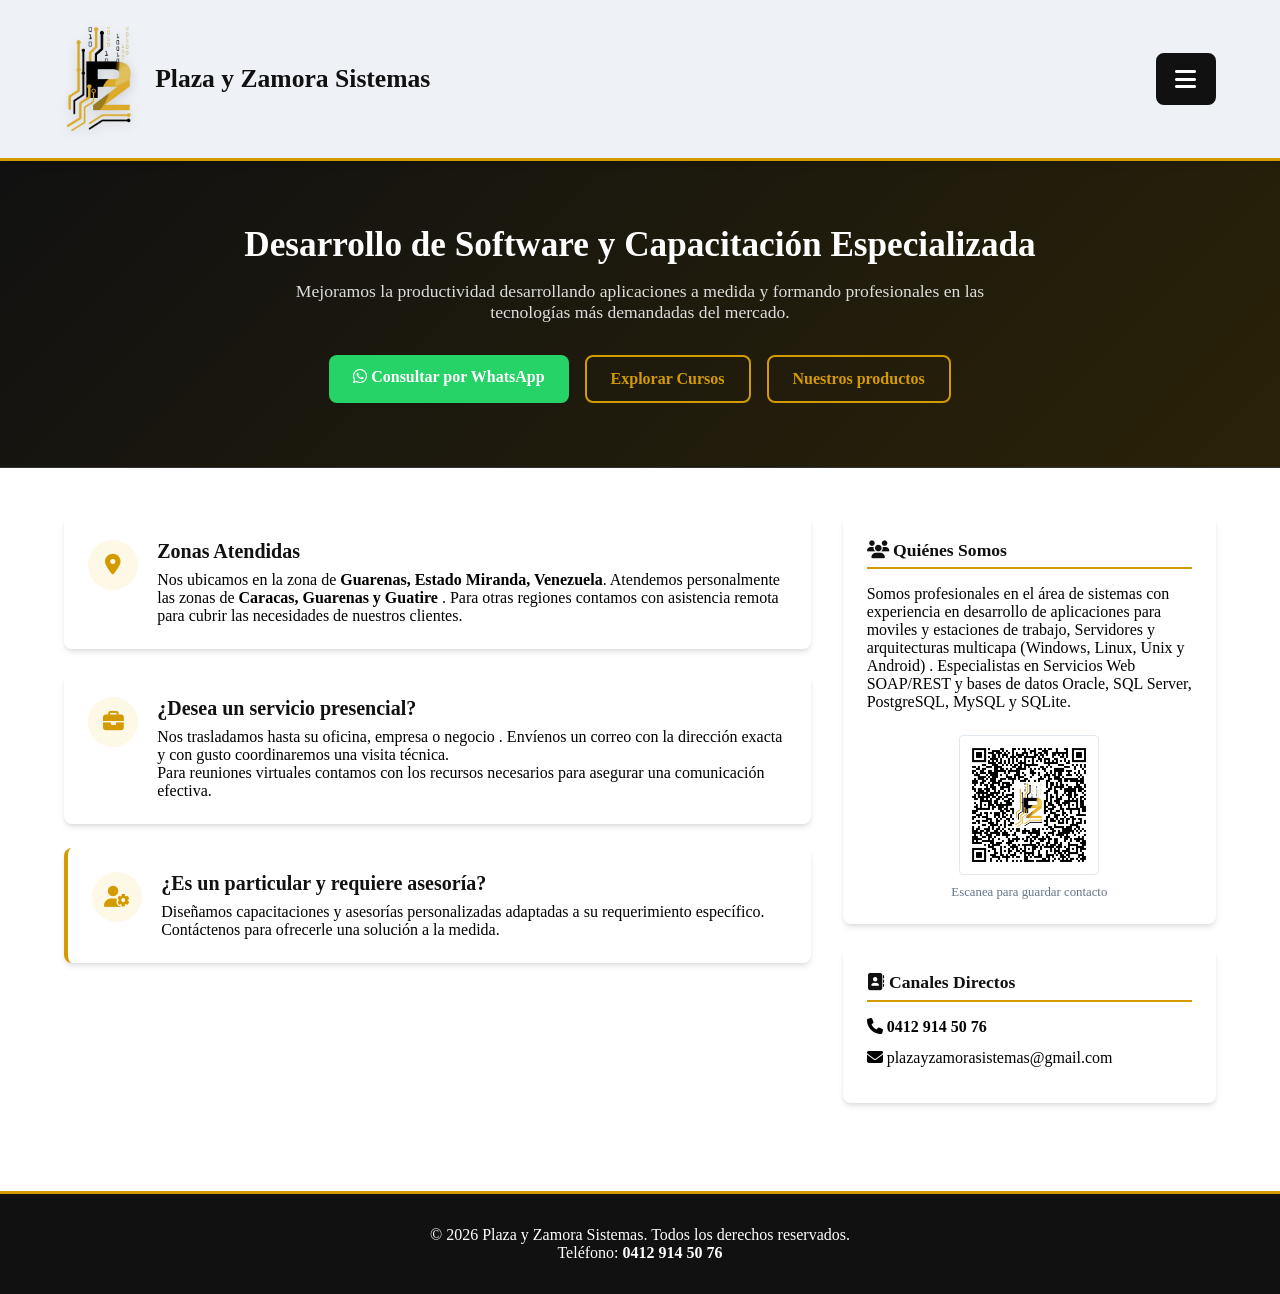
<file: index.html>
<!DOCTYPE html>
<html lang="es">
<head>
    <meta charset="utf-8">
    <meta name="viewport" content="width=device-width, initial-scale=1">
    <title>Plaza y Zamora Sistemas | Soluciones Tecnológicas</title>
    
    <!-- Google Fonts & Font Awesome -->
    <link href="https://fonts.googleapis.com/css2?family=Inter:wght@300;400;600;700&display=swap" rel="stylesheet">
    <link rel="stylesheet" href="https://cdnjs.cloudflare.com/ajax/libs/font-awesome/6.4.0/css/all.min.css">
    
    <link rel="stylesheet" href="css/main.css">
</head>
<body>

    <!-- Encabezado y Navegación -->
    <header class="navbar">
        <div class="container nav-container">
            <a href="index.html" class="brand-logo">
            <img src="img/logo.png" alt="Logo Plaza y Zamora Sistemas" class="logo-img">
            Plaza y Zamora Sistemas
        </a>
            
            <button class="nav-toggle" id="navToggle" aria-label="Abrir Menú">
            <i class="fas fa-bars"></i>
        </button>

            <nav class="nav-menu" id="navMenu">
                <ul>
                    <li><a href="index.html" class="active">Inicio</a></li>
                    
                    <!-- Menú Desplegable: Productos -->
                    <li class="dropdown">
                        <a href="productos.html" class="dropdown-toggle">
                            Productos <i class="fa-solid fa-chevron-down"></i>
                        </a>
                        <ul class="dropdown-menu">
                            <li><a href="productos.html#HotSpotPortal">PortalSpot</a></li>
                            <li><a href="productos.html#HotSpotTimer">HotSpot Timer</a></li>
                            <li><a href="productos.html#librodiario">Libro diario contable</a></li>
                            <li><a href="productos.html#juegos">Juegos y entretenimiento</a></li>
                        </ul>
                    </li>

                    <!-- Menú Desplegable: Cursos -->
                    <li class="dropdown">
                        <a href="cursos.html" class="dropdown-toggle">
                            Cursos <i class="fa-solid fa-chevron-down"></i>
                        </a>
                        <ul class="dropdown-menu">
                            <li><a href="cursos.html#android">Programación Android</a></li>
                            <li><a href="cursos.html#microsoft">Tecnologías Microsoft .NET</a></li>
                            <li><a href="cursos.html#java">Desarrollo JAVA</a></li>
                            <li><a href="cursos.html#php">Programación Web PHP</a></li>
                            <li><a href="cursos.html#javascript">Programación JavaScript</a></li>
                            <li><a href="cursos.html#linux">Administración Linux</a></li>
                        </ul>
                    </li>

                    <li><a href="contacto.html" class="btn-nav">Contacto</a></li>
                </ul>
            </nav>
        </div>
    </header>

    <!-- Sección Principal / Hero -->
    <section class="hero">
        <div class="container hero-content">
            <h1>Desarrollo de Software y Capacitación Especializada</h1>
            <p>Mejoramos la productividad desarrollando aplicaciones a medida y formando profesionales en las tecnologías más demandadas del mercado.</p>
            <div class="hero-buttons">
                <a href="https://wa.me/5491123456789?text=Feliz%20dia,%20quiero%20informacion%20sobre%20sus%20productos " 
                    class="btn btn-primary" 
                    target="_blank" 
                    rel="noopener noreferrer">
                        <i class="fab fa-whatsapp"></i> Consultar por WhatsApp
                </a>
                <a href="cursos.html" class="btn btn-secondary">Explorar Cursos</a>
                <a href="productos.html" class="btn btn-secondary">Nuestros productos</a>
            </div>
        </div>
    </section>

    <!-- Contenido Principal -->
    <main class="container main-layout">
        
        <!-- Contenido Central -->
        <div class="content-area">
            
            <!-- Tarjeta: Zonas Atendidas -->
            <article class="card">
                <div class="card-icon"><i class="fa-solid fa-location-dot"></i></div>
                <div class="card-body">
                    <h2>Zonas Atendidas</h2>
                    <p>Nos ubicamos en la zona de <strong>Guarenas, Estado Miranda, Venezuela</strong>. Atendemos personalmente las zonas de <strong>Caracas, Guarenas y Guatire</strong> . Para otras regiones contamos con asistencia remota para cubrir las necesidades de nuestros clientes.</p>
                </div>
            </article>

            <!-- Tarjeta: Entrevistas -->
            <article class="card">
                <div class="card-icon"><i class="fa-solid fa-briefcase"></i></div>
                <div class="card-body">
                    <h2>¿Desea un servicio presencial?</h2>
                    <p>Nos trasladamos hasta su oficina, empresa o negocio  . Envíenos un correo con la dirección exacta y con gusto coordinaremos una visita técnica.</p>
                    <p>Para reuniones virtuales contamos con los recursos necesarios para asegurar una comunicación efectiva.</p>
                </div>
            </article>

            <!-- Tarjeta: Asesoría Particular -->
            <article class="card card-highlight">
                <div class="card-icon"><i class="fa-solid fa-user-gear"></i></div>
                <div class="card-body">
                    <h2>¿Es un particular y requiere asesoría?</h2>
                    <p>Diseñamos capacitaciones y asesorías personalizadas adaptadas a su requerimiento específico. Contáctenos para ofrecerle una solución a la medida.</p>
                </div>
            </article>

        </div>

        <!-- Barra Lateral (Sidebar) -->
        <aside class="sidebar">
            <div class="sidebar-card">
                <h3><i class="fa-solid fa-users"></i> Quiénes Somos</h3>
                <p>Somos profesionales en el área de sistemas con experiencia en desarrollo de aplicaciones para moviles y estaciones de trabajo, Servidores y arquitecturas multicapa (Windows, Linux, Unix y Android)  . Especialistas en Servicios Web SOAP/REST y bases de datos Oracle, SQL Server, PostgreSQL, MySQL y SQLite.</p>
                
                <div class="qr-container">
                    <img src="img/qr_code.png" alt="Código QR de contacto" class="qr-code"/>
                    <span>Escanea para guardar contacto</span>
                </div>
            </div>

            <div class="sidebar-card contact-box">
                <h3><i class="fa-solid fa-address-book"></i> Canales Directos</h3>
                <ul class="contact-list">
                    <li><i class="fa-solid fa-phone"></i> <strong>0412 914 50 76</strong>  </li>
                    <li><i class="fa-solid fa-envelope"></i> plazayzamorasistemas@gmail.com  </li>
                </ul>
            </div>
        </aside>

    </main>

    <!-- Pie de Página -->
    <footer class="footer">
        <div class="container footer-content">
            <p>&copy; 2026 Plaza y Zamora Sistemas. Todos los derechos reservados.</p>
            <p>Teléfono: <strong>0412 914 50 76</strong>  </p>
        </div>
    </footer>

    <script src="js/main.js"></script>
</body>
</html>
</file>
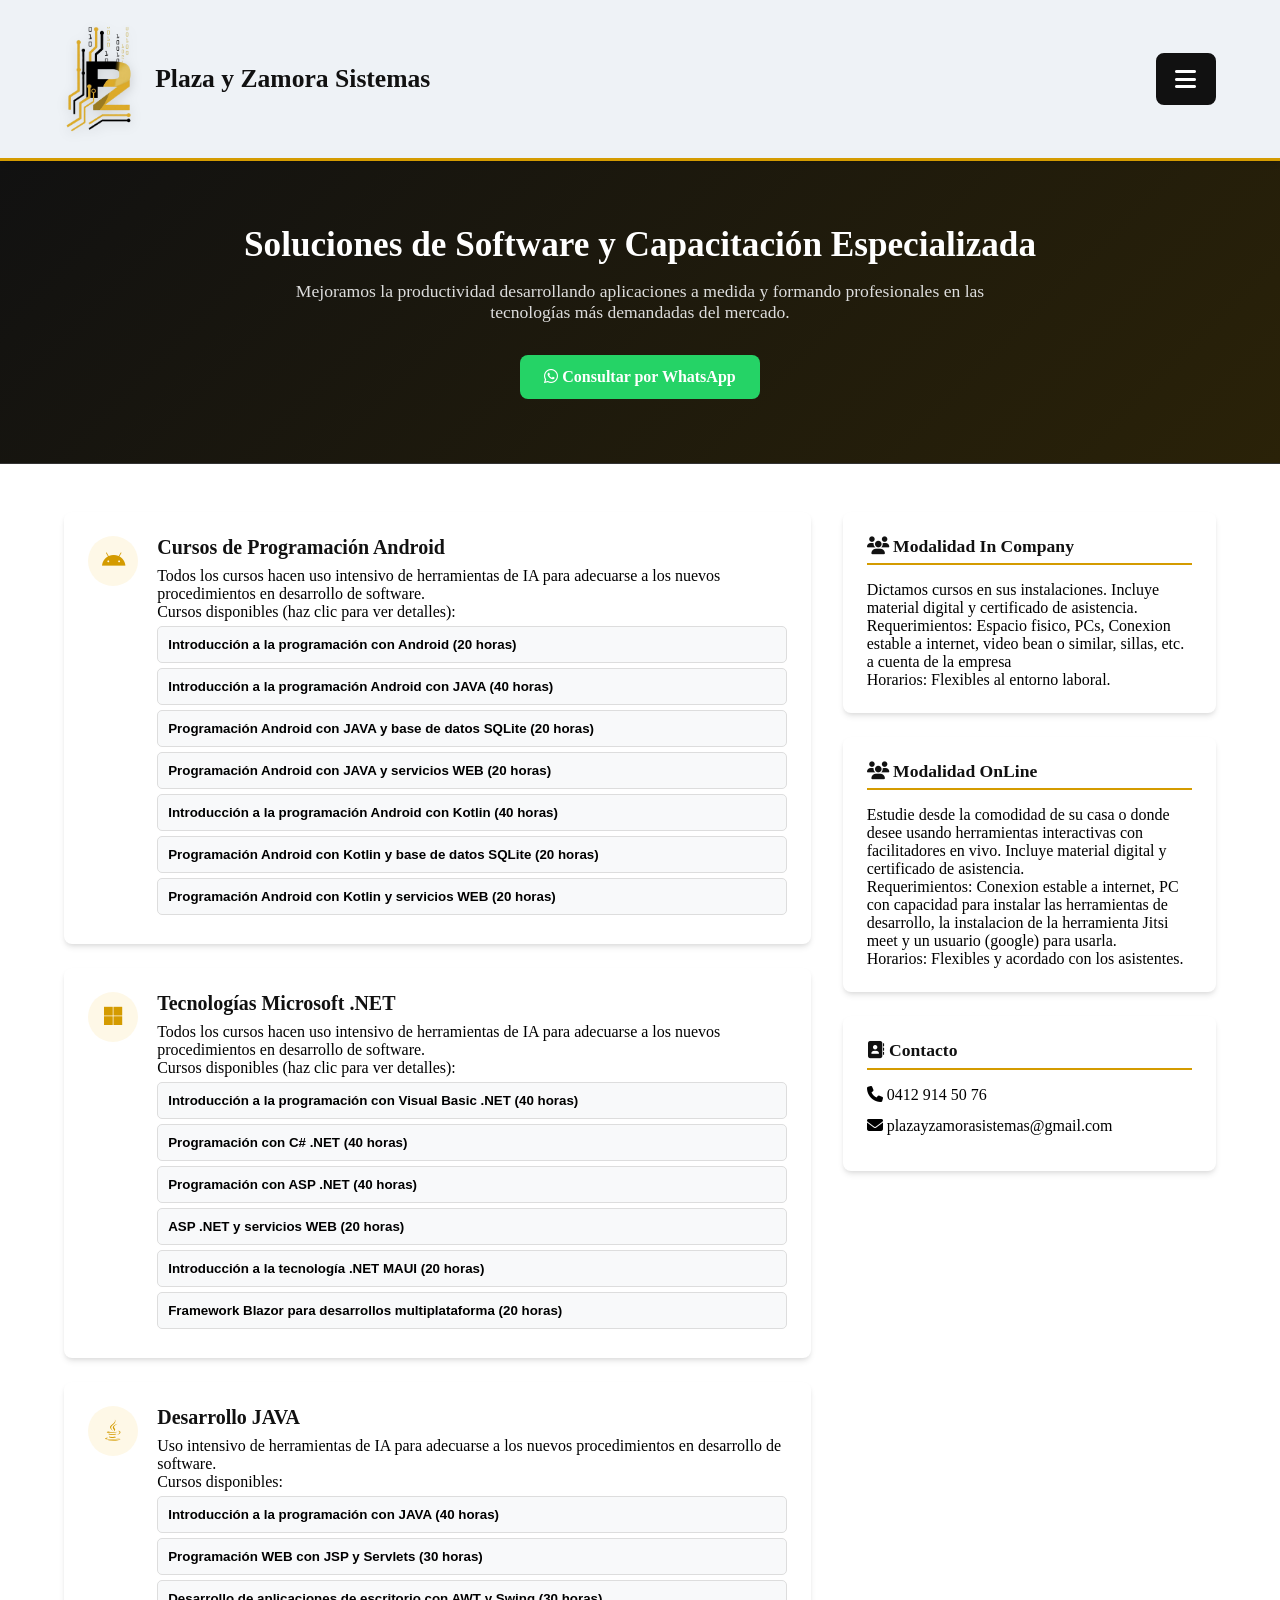
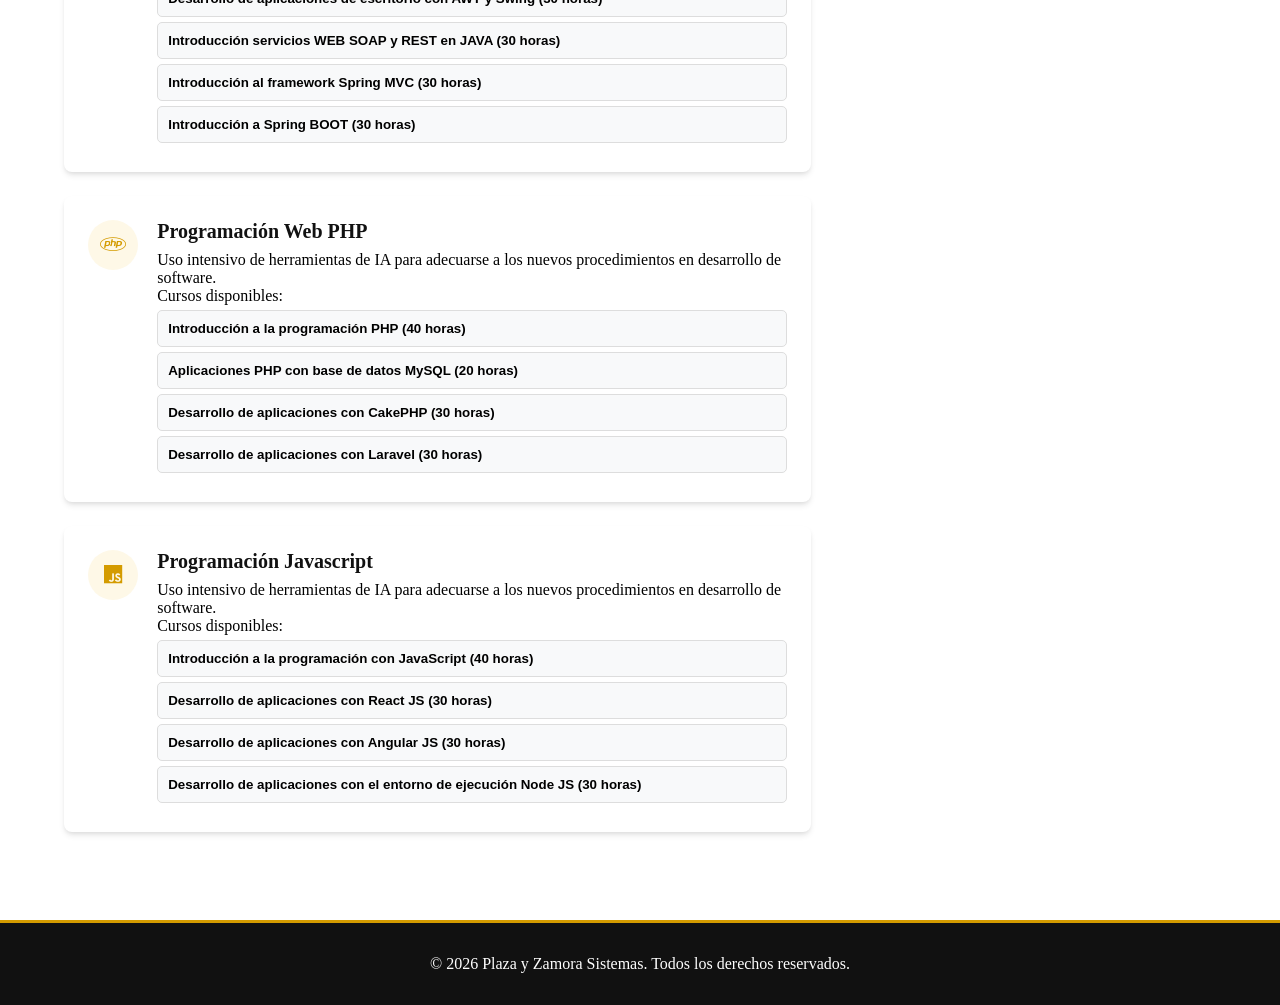
<file: cursos.html>
<!DOCTYPE html>
<html lang="es">
<head>
    <meta charset="utf-8">
    <meta name="viewport" content="width=device-width, initial-scale=1">
    <title>Cursos Especializados | Plaza y Zamora Sistemas</title>
    
    <link href="https://fonts.googleapis.com/css2?family=Inter:wght@300;400;600;700&display=swap" rel="stylesheet">
    <link rel="stylesheet" href="https://cdnjs.cloudflare.com/ajax/libs/font-awesome/6.4.0/css/all.min.css">
    <link rel="stylesheet" href="css/main.css">
    <style>
        /* Deja un espacio superior al navegar por anclajes para que la barra fija no los oculte */
        html {
            scroll-behavior: smooth;
        }
        section[id], article[id] {
            scroll-margin-top: 160px;
        }
        .course-toggle {
    display: block;
    width: 100%;
    text-align: left;
    background: #f8f9fa;
    border: 1px solid #ddd;
    padding: 10px;
    margin: 5px 0;
    cursor: pointer;
    font-weight: bold;
    border-radius: 5px;
    transition: background 0.3s;
}

.course-toggle:hover {
    background: #e9ecef;
}

.course-content {
    background: #ffffff;
    padding: 15px;
    border: 1px solid #eee;
    margin-bottom: 10px;
    border-radius: 0 0 5px 5px;
}
    </style>
</head>
<body>

    <!-- Encabezado -->
    <header class="navbar">
        <div class="container nav-container">
            <a href="index.html" class="brand-logo">
                <img src="img/logo.png" alt="Logo Plaza y Zamora Sistemas" class="logo-img">
                Plaza y Zamora Sistemas
            </a>
            <button class="nav-toggle" id="navToggle" aria-label="Abrir Menú">
                <i class="fas fa-bars"></i>
            </button>
            <nav class="nav-menu" id="navMenu">
                <ul>
                    <li><a href="index.html">Inicio</a></li>
                    <li class="dropdown">
                        <a href="productos.html" class="dropdown-toggle">Productos <i class="fa-solid fa-chevron-down"></i></a>
                       <ul class="dropdown-menu">
                            <li><a href="productos.html#HotSpotPortal">PortalSpot</a></li>
                            <li><a href="productos.html#HotSpotTimer">HotSpot Timer</a></li>
                            <li><a href="productos.html#librodiario">Libro diario contable</a></li>
                            <li><a href="productos.html#juegos">Juegos y entretenimiento</a></li>
                        </ul>
                    </li>
                    <li class="dropdown">
                        <a href="cursos.html" class="dropdown-toggle active">Cursos <i class="fa-solid fa-chevron-down"></i></a>
                        <ul class="dropdown-menu">
                            <li><a href="#android">Programación Android</a></li>
                            <li><a href="#microsoft">Tecnologías Microsoft .NET</a></li>
                            <li><a href="#java">Desarrollo JAVA</a></li>
                            <li><a href="#php">Programación Web PHP</a></li>
                            <li><a href="#javascript">Programación JavaScript</a></li>
                            <li><a href="#linux">Administración Linux</a></li>
                        </ul>
                    </li>
                    <li><a href="contacto.html" class="btn-nav">Contacto</a></li>
                </ul>
            </nav>
        </div>
    </header>

    <!-- Sección Principal / Hero -->
    <section class="hero">
        <div class="container hero-content">
            <h1>Soluciones de Software y Capacitación Especializada</h1>
            <p>Mejoramos la productividad desarrollando aplicaciones a medida y formando profesionales en las tecnologías más demandadas del mercado.</p>
            <div class="hero-buttons">
                <a href="https://wa.me/5491123456789?text=Feliz%20dia,%20quiero%20informacion%20sobre%20los%20cursos " 
                    class="btn btn-primary" 
                    target="_blank" 
                    rel="noopener noreferrer">
                        <i class="fab fa-whatsapp"></i> Consultar por WhatsApp
                </a>
            </div>
        </div>
    </section>

    <!-- Contenido Principal -->
    <main class="container main-layout">
        <div class="content-area">
            <article class="card" id="android">
                <div class="card-icon"><i class="fa-brands fa-android"></i></div>
                <div class="card-body">
                    <!-- Dentro de la sección con id="android" -->
<h2>Cursos de Programación Android</h2>
<p>Todos los cursos hacen uso intensivo de herramientas de IA para adecuarse a los nuevos procedimientos en desarrollo de software.</p>
<p>Cursos disponibles (haz clic para ver detalles):</p>

<!-- Lista de cursos como botones -->
<div class="course-list">


     <button class="course-toggle" onclick="toggleCourse('intro-android')">
        Introducción a la programación con Android (20 horas)
    </button>
    <div id="intro-android" class="course-content" style="display: none;">
        <p><strong>Objetivo:</strong> Conocer el flujo básico de creación de aplicaciones móviles en Android utilizando herramientas modernas y comprendiendo la estructura esencial de un proyecto.</p>
        <p><strong>Contenido:</strong></p>
        <ul>
            <li><strong>Módulo 1:</strong> El Ecosistema Android (5h): Introducción a Android Studio, emuladores, dispositivos físicos y estructura de archivos de un proyecto (manifest, gradle, recursos).</li>
            <li><strong>Módulo 2:</strong> Interfaces de Usuario (8h): Diseño de pantallas intuitivas, uso de componentes visuales estándar y principios básicos de diseño adaptable para diferentes tamaños de pantalla.</li>
            <li><strong>Módulo 3:</strong> Navegación y Lógica Básica (5h): Transiciones entre pantallas (Intents), paso de datos básicos y gestión de eventos táctiles.</li>
            <li><strong>Módulo 4:</strong> Despliegue y Pruebas (2h): Generación de archivos APK/AAB y pruebas básicas en dispositivos de desarrollo.</li>
        </ul>
    </div>


    <button class="course-toggle" onclick="toggleCourse('java-android')">
        Introducción a la programación Android con JAVA (40 horas)
    </button>
    <div id="java-android" class="course-content" style="display: none;">
        <p><strong>Objetivo:</strong> Adquirir los fundamentos del lenguaje Java y aplicarlos en el desarrollo de las primeras aplicaciones móviles nativas bajo la plataforma Android.</p>
        <p><strong>Requisito:</strong> El curso <strong>Introducción a la programación con Android (20 horas)</strong>.</p>
        <p><strong>Contenido:</strong></p>
        <ul>
            <li><strong>Módulo 1:</strong> Fundamentos de Java (15h): Sintaxis, tipos de datos, estructuras de control, POO y manejo de excepciones.</li>
            <li><strong>Módulo 2:</strong> Introducción al Entorno Android (10h): Android Studio, arquitectura, ciclo de vida de Actividades y diseño XML.</li>
            <li><strong>Módulo 3:</strong> Componentes y UI Interactiva (10h): Widgets, layouts y gestión de eventos.</li>
            <li><strong>Módulo 4:</strong> Proyecto Práctico (5h): Desarrollo de una calculadora integrada.</li>
        </ul>
    </div>
    
    <button class="course-toggle" onclick="toggleCourse('javadb-android')">
        Programación Android con JAVA y base de datos SQLite (20 horas)
    </button>
    <div id="javadb-android" class="course-content" style="display: none;">
        <p><strong>Objetivo:</strong> Implementar sistemas de persistencia local de datos en aplicaciones Android utilizando bases de datos SQLite y librerías modernas de abstracción.</p>
        <p><strong>Requisito:</strong> El curso <strong>Introducción a la programación con Android (20 horas)</strong> y el curso <strong>Introducción a la programación JAVA con Android (40 horas)</strong>.</p>
        <p><strong>Contenido:</strong></p>
        <ul>
            <li><strong>Módulo 1:</strong> Fundamentos de Bases de Datos en Android (5h): Introducción a SQLite, diseño de esquemas relacionales y uso de la clase SQLiteOpenHelper para la gestión de tablas y versiones.</li>
            <li><strong>Módulo 2:</strong> Operaciones CRUD (7h): Implementación de consultas SQL para crear, leer, actualizar y eliminar registros directamente desde la aplicación.</li>
            <li><strong>Módulo 3:</strong> Introducción a Room (ORM) (5h): Ventajas de utilizar la librería Room de Android Jetpack, definición de entidades, DAOs (Data Access Objects) y bases de datos.</li>
            <li><strong>Módulo 4:</strong> Proyecto Práctico (3h): Desarrollo de una aplicación móvil con persistencia local de datos de usuario (gestor de inventario offline).</li>
        </ul>
    </div>

    <button class="course-toggle" onclick="toggleCourse('javaws-android')">
        Programación Android con JAVA y servicios WEB (20 horas)
    </button>
    <div id="javaws-android" class="course-content" style="display: none;">
        <p><strong>Objetivo:</strong> Conectar aplicaciones Android con fuentes de datos externas mediante el consumo de APIs REST y servicios web remotos.</p>
        <p><strong>Requisito:</strong> El curso <strong>Introducción a la programación con Android (20 horas)</strong> y el curso <strong>Introducción a la programación JAVA con Android (40 horas)</strong>.</p>
        <p><strong>Contenido:</strong></p>
        <ul>
            <li><strong>Módulo 1:</strong> Comunicaciones de Red en Android (5h): Conceptos de cliente-servidor, protocolos HTTP/HTTPS, permisos de red y manejo de hilos secundarios en Android (Coroutines o tareas asíncronas).</li>
            <li><strong>Módulo 2:</strong> Consumo de APIs REST con Retrofit (8h): Configuración e integración de la librería Retrofit, serialización y deserialización de datos utilizando formatos JSON.</li>
            <li><strong>Módulo 3:</strong> Procesamiento y Visualización (4h): Mapeo de respuestas de servidores a modelos de datos locales y presentación eficiente en interfaces de usuario (ListView o RecyclerView).</li>
            <li><strong>Módulo 4:</strong> Pruebas y Depuración de Red (3h): Uso de herramientas de inspección de tráfico de red y gestión de errores comunes por conectividad.</li>
        </ul>
    </div>

     <button class="course-toggle" onclick="toggleCourse('kotlin-android')">
        Introducción a la programación Android con Kotlin (40 horas)
    </button>
    <div id="kotlin-android" class="course-content" style="display: none;">
        <p><strong>Objetivo:</strong> Dominar el lenguaje de programación Kotlin y aplicarlo de manera idiomática en el desarrollo moderno de aplicaciones nativas para Android.</p>
        <p><strong>Requisito:</strong> El curso <strong>Introducción a la programación con Android (20 horas)</strong>.</p>
        <p><strong>Contenido:</strong></p>
        <ul>
            <li><strong>Módulo 1:</strong> Sintaxis y Fundamentos de Kotlin (15h): Variables, nulabilidad, funciones, clases, objetos, lambdas y programación funcional aplicada.</li>
            <li><strong>Módulo 2:</strong> Arquitectura y Entorno Android Moderno (10h): Estructura de proyectos actuales en Android Studio, Jetpack Compose o XML moderno, y gestión del ciclo de vida.</li>
            <li><strong>Módulo 3:</strong> Componentes Avanzados y UI (10h): Gestión de estados, diseño de interfaces responsivas y navegación entre componentes.</li>
            <li><strong>Módulo 4:</strong> Proyecto Final Integrador (5h): Creación de una aplicación funcional completa escrita íntegramente en Kotlin siguiendo las mejores prácticas de la industria.</li>
        </ul>
    </div>


    <button class="course-toggle" onclick="toggleCourse('kotlindb-android')">
        Programación Android con Kotlin y base de datos SQLite (20 horas)
    </button>
    <div id="kotlindb-android" class="course-content" style="display: none;">
        <p><strong>Objetivo:</strong> Implementar sistemas de persistencia local de datos en aplicaciones Android utilizando bases de datos SQLite y librerías modernas de abstracción.</p>
        <p><strong>Requisito:</strong> El curso <strong>Introducción a la programación con Android (20 horas)</strong> y el curso <strong>Introducción a la programación Kotlin con Android (40 horas)</strong>.</p>
        <p><strong>Contenido:</strong></p>
        <ul>
            <li><strong>Módulo 1:</strong> Fundamentos de Bases de Datos en Android (5h): Introducción a SQLite, diseño de esquemas relacionales y uso de la clase SQLiteOpenHelper para la gestión de tablas y versiones.</li>
            <li><strong>Módulo 2:</strong> Operaciones CRUD (7h): Implementación de consultas SQL para crear, leer, actualizar y eliminar registros directamente desde la aplicación.</li>
            <li><strong>Módulo 3:</strong> Introducción a Room (ORM) (5h): Ventajas de utilizar la librería Room de Android Jetpack, definición de entidades, DAOs (Data Access Objects) y bases de datos.</li>
            <li><strong>Módulo 4:</strong> Proyecto Práctico (3h): Desarrollo de una aplicación móvil con persistencia local de datos de usuario (gestor de inventario offline).</li>
        </ul>
    </div>

    <button class="course-toggle" onclick="toggleCourse('kotlinws-android')">
        Programación Android con Kotlin y servicios WEB (20 horas)
    </button>
    <div id="kotlinws-android" class="course-content" style="display: none;">
        <p><strong>Objetivo:</strong> Conectar aplicaciones Android con fuentes de datos externas mediante el consumo de APIs REST y servicios web remotos.</p>
        <p><strong>Requisito:</strong> El curso <strong>Introducción a la programación con Android (20 horas)</strong> y el curso <strong>Introducción a la programación Kotlin con Android (40 horas)</strong>.</p>
        <p><strong>Contenido:</strong></p>
        <ul>
            <li><strong>Módulo 1:</strong> Comunicaciones de Red en Android (5h): Conceptos de cliente-servidor, protocolos HTTP/HTTPS, permisos de red y manejo de hilos secundarios en Android (Coroutines o tareas asíncronas).</li>
            <li><strong>Módulo 2:</strong> Consumo de APIs REST con Retrofit (8h): Configuración e integración de la librería Retrofit, serialización y deserialización de datos utilizando formatos JSON.</li>
            <li><strong>Módulo 3:</strong> Procesamiento y Visualización (4h): Mapeo de respuestas de servidores a modelos de datos locales y presentación eficiente en interfaces de usuario (ListView o RecyclerView).</li>
            <li><strong>Módulo 4:</strong> Pruebas y Depuración de Red (3h): Uso de herramientas de inspección de tráfico de red y gestión de errores comunes por conectividad.</li>
        </ul>
    </div>


</div>
                </div>
            </article>

            <article class="card" id="microsoft">
                <div class="card-icon"><i class="fa-brands fa-microsoft"></i></div>
                <div class="card-body">
                    <h2>Tecnologías Microsoft .NET</h2>
                    <p>Todos los cursos hacen uso intensivo de herramientas de IA para adecuarse a los nuevos procedimientos en desarrollo de software.</p>
                    <p>Cursos disponibles (haz clic para ver detalles):</p>
                    
                    <button class="course-toggle" onclick="toggleCourse('VB-microsoft')">
                        Introducción a la programación con Visual Basic .NET (40 horas)
                    </button>
                    <div id="VB-microsoft" class="course-content" style="display: none;">
                        <p><strong>Objetivo:</strong> Comprender los fundamentos de la programación orientada a objetos y el desarrollo de aplicaciones de escritorio utilizando el lenguaje Visual Basic .NET y el entorno de Visual Studio.</p>
                        <p><strong>Requisito:</strong> Para todo público. <strong>NO se requiere experiencia en programación.</strong>.</p>
                        <p><strong>Contenido:</strong></p>
                        <ul>
                            <li><strong>Módulo 1:</strong> Introducción al Entorno y Sintaxis (10h): Estructura de Visual Studio, tipos de datos, variables, operadores y estructuras de control de flujo (condicionales y bucles).</li>
                            <li><strong>Módulo 2:</strong> Programación Orientada a Objetos en VB.NET (10h): Clases, objetos, herencia, encapsulamiento, polimorfismo y manejo de excepciones.</li>
                            <li><strong>Módulo 3:</strong> Desarrollo de Interfaces de Usuario (Windows Forms) (10h): Uso de controles estándar (botones, cuadros de texto, tablas), gestión de eventos y creación de formularios múltiples.</li>
                            <li><strong>Módulo 4:</strong> Desarrollo de una aplicación de escritorio completa con persistencia básica de datos (10h).</li>
                        </ul>
                    </div>

                    <button class="course-toggle" onclick="toggleCourse('CS-microsoft')">
                        Programación con C# .NET (40 horas)
                    </button>
                    <div id="CS-microsoft" class="course-content" style="display: none;">
                        <p><strong>Objetivo:</strong> Dominar el lenguaje C# y las características esenciales del framework .NET para construir aplicaciones robustas, escalables y orientadas a objetos.</p>
                        <p><strong>Requisito:</strong> El curso <strong>Introducción a la programación con Visual Basic .NET (40 horas)</strong>.</p>
                        <p><strong>Contenido:</strong></p>
                        <ul>
                            <li><strong>Módulo 1:</strong> Fundamentos de C# (10h): Sintaxis básica, tipos de valor y referencia, arreglos, colecciones y manejo seguro de errores con bloques try-catch.</li>
                            <li><strong>Módulo 2:</strong> POO Avanzada en C# (10h): Principios de diseño orientado a objetos, interfaces, clases abstractas, delegados y expresiones LINQ para consultas de datos.</li>
                            <li><strong>Módulo 3:</strong> Programación Asíncrona y Entrada/Salida (10h): Uso de hilos, tareas asíncronas con async/await y lectura/escritura de archivos locales.</li>
                            <li><strong>Módulo 4:</strong> Proyecto Integrador (10h): Creación de una aplicación modular en consola o escritorio aplicando buenas prácticas de código limpio.</li>
                        </ul>
                    </div>

                    <button class="course-toggle" onclick="toggleCourse('ASP-microsoft')">
                        Programación con ASP .NET (40 horas)
                    </button>
                    <div id="ASP-microsoft" class="course-content" style="display: none;">
                        <p><strong>Objetivo:</strong> Diseñar y desarrollar aplicaciones web dinámicas y seguras del lado del servidor utilizando la arquitectura y las herramientas de ASP.NET.</p>
                        <p><strong>Requisito:</strong> El curso <strong>Introducción a la programación con Visual Basic .NET (40 horas)</strong>.</p>
                        <p><strong>Contenido:</strong></p>
                        <ul>
                            <li><strong>Módulo 1:</strong> Introducción al Desarrollo Web y ASP.NET (10h): Arquitectura cliente-servidor, protocolo HTTP, modelo de ciclo de vida de páginas y uso de ASP.NET Core MVC o Web Forms.</li>
                            <li><strong>Módulo 2:</strong> Gestión de Vistas y Formularios Web (10h): Creación de interfaces responsivas con HTML/CSS integradas al servidor, validación de datos y paso de información mediante controladores.</li>
                            <li><strong>Módulo 3:</strong> Conexión a Bases de Datos con Entity Framework (10h): Mapping objeto-relacional (ORM), consultas LINQ to Entities y operaciones CRUD conectadas a una base de datos SQL.</li>
                            <li><strong>Módulo 4:</strong> Autenticación y Despliegue (10h): Gestión de usuarios, seguridad básica, manejo de sesiones y publicación de la aplicación web en un servidor de prueba o producción.</li>
                        </ul>
                    </div>

                    <button class="course-toggle" onclick="toggleCourse('ws-microsoft')">
                        ASP .NET y servicios WEB (20 horas)
                    </button>
                    <div id="ws-microsoft" class="course-content" style="display: none;">
                        <p><strong>Objetivo:</strong> Exponer y consumir servicios web basados en arquitecturas modernas (RESTful APIs) utilizando ASP.NET Core para la integración con sistemas externos.</p>
                        <p><strong>Requisito:</strong> El curso <strong>Programación con ASP .NET (40 horas)</strong>.</p>
                        <p><strong>Contenido:</strong></p>
                        <ul>
                            <li><strong>Módulo 1:</strong> Fundamentos de APIs Web (5h): Conceptos de servicios web, verbos HTTP (GET, POST, PUT, DELETE), códigos de estado y formato JSON.</li>
                            <li><strong>Módulo 2:</strong> Creación de Web APIs con ASP.NET Core (8h): Configuración de controladores, enrutamiento, inyección de dependencias y serialización de datos.</li>
                            <li><strong>Módulo 3:</strong> Seguridad y Consumo de Servicios (4h): Implementación de autenticación basada en tokens (JWT) y pruebas de endpoints mediante la herramienta Postman.</li>
                            <li><strong>Módulo 4:</strong> Proyecto Práctico (3h): Desarrollo y consumo de una API RESTful funcional integrada a una base de datos ligera.</li>
                        </ul>
                    </div>

                    <button class="course-toggle" onclick="toggleCourse('MAUI-microsoft')">
                        Introducción a la tecnología .NET MAUI (20 horas)
                    </button>
                    <div id="MAUI-microsoft" class="course-content" style="display: none;">
                        <p><strong>Objetivo:</strong> Crear aplicaciones multiplataforma nativas (móviles y de escritorio) utilizando una única base de código compartida con .NET MAUI (Multi-platform App UI).</p>
                        <p><strong>Requisito:</strong> El curso <strong>Programación con ASP .NET (40 horas)</strong>.</p>
                        <p><strong>Contenido:</strong></p>
                        <ul>
                            <li><strong>Módulo 1:</strong> Fundamentos de .NET MAUI (5h): Arquitectura del framework, configuración del entorno de desarrollo y estructura de proyectos multiplataforma.</li>
                            <li><strong>Módulo 2:</strong> Diseño de Interfaces con XAML (7h): Uso de layouts (StackLayout, Grid), controles visuales multiplataforma y enlace de datos (Data Binding).</li>
                            <li><strong>Módulo 3:</strong> Navegación y Arquitectura MVVM (5h): Implementación del patrón Model-View-ViewModel, navegación entre páginas y gestión de comandos.</li>
                            <li><strong>Módulo 4:</strong> Acceso a Características Nativas (3h): Uso de sensores del dispositivo (geolocalización, cámara) desde la aplicación MAUI.</li>
                        </ul>
                    </div>

                    <button class="course-toggle" onclick="toggleCourse('BLAZOR-microsoft')">
                        Framework Blazor para desarrollos multiplataforma (20 horas)
                    </button>
                    <div id="BLAZOR-microsoft" class="course-content" style="display: none;">
                        <p><strong>Objetivo:</strong> Desarrollar aplicaciones web interactivas del lado del cliente y del servidor utilizando C# en lugar de JavaScript mediante el framework Blazor.</p>
                        <p><strong>Requisito:</strong> El curso <strong>Programación con ASP .NET (40 horas)</strong> y el curso <strong>Programación con C# .NET (40 horas)</strong>.</p>
                        <p><strong>Contenido:</strong></p>
                        <ul>
                            <li><strong>Módulo 1:</strong> Introducción a Blazor (5h): Modelo de componentes de Blazor, WebAssembly vs. Blazor Server, y configuración del entorno de desarrollo.</li>
                            <li><strong>Módulo 2:</strong> Creación de Componentes Interactivos (7h): Desarrollo de interfaces basadas en componentes Razor, manejo de eventos, paso de parámetros y enlace bidireccional de datos.</li>
                            <li><strong>Módulo 3:</strong> Enrutamiento, Servicios y Estado (5h): Gestión de rutas, inyección de servicios personalizados y manejo del estado de la aplicación.</li>
                            <li><strong>Módulo 4:</strong> Proyecto Práctico (3h): Construcción y despliegue de una aplicación web interactiva de una sola página (SPA) desarrollada íntegramente en C#.</li>
                        </ul>
                    </div>

                </div>
            </article>

            <article class="card" id="java">
                <div class="card-icon"><i class="fa-brands fa-java"></i></div>
                <div class="card-body">
                    <h2>Desarrollo JAVA</h2>
                    <p>Uso intensivo de herramientas de IA para adecuarse a los nuevos procedimientos en desarrollo de software.</p>
                    <p>Cursos disponibles:</p>
                    
                    <button class="course-toggle" onclick="toggleCourse('java-basico')">
                        Introducción a la programación con JAVA (40 horas)
                    </button>
                    <div id="java-basico" class="course-content" style="display: none;">
                        <p><strong>Objetivo:</strong> Establecer las bases sólidas de la programación orientada a objetos utilizando el lenguaje Java, abarcando desde la sintaxis fundamental hasta el manejo estructurado de datos.</p>
                        <p><strong>Requisito:</strong> Para todo público. <strong>NO se requiere experiencia en programación.</strong>.</p>
                        <p><strong>Contenido:</strong></p>
                        <ul>
                            <li><strong>Módulo 1:</strong> Fundamentos de Java y Sintaxis (10h): Tipos de datos primitivos, operadores, estructuras de control condicionales (if, switch) y bucles (for, while).</li>
                            <li><strong>Módulo 2:</strong> Programación Orientada a Objetos (POO) (15h): Clases, objetos, métodos, encapsulamiento, herencia, interfaces y polimorfismo.</li>
                            <li><strong>Módulo 3:</strong> Colecciones y Manejo de Errores (10h): Uso de arreglos avanzados, listas, mapas (List, Map), y gestión de excepciones mediante bloques try-catch-finally.</li>
                            <li><strong>Módulo 4:</strong> Proyecto Práctico (5h): Consolidación de los conceptos básicos mediante la creación de un sistema de contabilidad básica.</li>
                        </ul>
                    </div>

                    <button class="course-toggle" onclick="toggleCourse('java-web')">
                        Programación WEB con JSP y Servlets (30 horas)
                    </button>
                    <div id="java-web" class="course-content" style="display: none;">
                        <p><strong>Objetivo:</strong> Desarrollar aplicaciones web dinámicas del lado del servidor utilizando la tecnología estándar de Java Servlets y JavaServer Pages (JSP).</p>
                        <p><strong>Requisito:</strong> El curso <strong>Introducción a la programación con JAVA (40 horas)</strong>.</p>
                        <p><strong>Contenido:</strong></p>
                        <ul>
                            <li><strong>Módulo 1:</strong> Arquitectura Web en Java (8h): Funcionamiento del protocolo HTTP, ciclo de vida de un Servlet y configuración de servidores de aplicaciones (Apache Tomcat).</li>
                            <li><strong>Módulo 2:</strong> Desarrollo con Servlets (8h): Gestión de peticiones y respuestas HTTP (HttpServletRequest, HttpServletResponse), manejo de parámetros y sesiones de usuario.</li>
                            <li><strong>Módulo 3:</strong> JavaServer Pages (JSP) (10h): Sintaxis de JSP, uso de etiquetas estándar, expresiones, scripts y separación de la lógica de negocio mediante el patrón Modelo Vista Controlador (MVC).</li>
                            <li><strong>Módulo 4:</strong> Proyecto Práctico (4h): Creación de una aplicación web interactiva de inventario con autenticación básica de usuarios.</li>
                        </ul>
                    </div>

                    <button class="course-toggle" onclick="toggleCourse('java-desk')">
                        Desarrollo de aplicaciones de escritorio con AWT y Swing (30 horas)
                    </button>
                    <div id="java-desk" class="course-content" style="display: none;">
                        <p><strong>Objetivo:</strong> Diseñar interfaces gráficas de usuario (GUI) robustas para aplicaciones de escritorio en Java utilizando las librerías clásicas AWT y Swing.</p>
                        <p><strong>Requisito:</strong> El curso <strong>Introducción a la programación con JAVA (40 horas)</strong>.</p>
                        <p><strong>Contenido:</strong></p>
                        <ul>
                            <li><strong>Módulo 1:</strong> Introducción a interfaces gráficas con AWT y Swing (8h): Diferencias entre componentes ligeros y pesados, contenedores principales (JFrame, JPanel) y jerarquía de componentes.</li>
                            <li><strong>Módulo 2:</strong> Gestión de Layouts y Componentes Visuales (10h): Uso de administradores de diseño (BorderLayout, FlowLayout, GridBagLayout) y controles interactivos (botones, tablas, menús, cuadros de texto).</li>
                            <li><strong>Módulo 3:</strong> Gestión de Eventos y Escuchas (8h): Programación dirigida por eventos, interfaces ActionListener, MouseListener y validación de formularios interactivos.</li>
                            <li><strong>Módulo 4:</strong> Proyecto Práctico (4h): Desarrollo de una aplicación de escritorio de inventario con menús y gestión de tablas de datos locales.</li>
                        </ul>
                    </div>

                    <button class="course-toggle" onclick="toggleCourse('java-ws')">
                        Introducción servicios WEB SOAP y REST en JAVA (30 horas)
                    </button>
                    <div id="java-ws" class="course-content" style="display: none;">
                        <p><strong>Objetivo:</strong> Construir, publicar y consumir servicios web interoperables utilizando tanto arquitecturas basadas en protocolos XML (SOAP) como servicios ligeros basados en recursos (REST).</p>
                        <p><strong>Requisito:</strong> El curso <strong>Introducción a la programación con JAVA (40 horas)</strong> y el curso <strong>Programación WEB con JSP y Servlets (30 horas)</strong>.</p>
                        <p><strong>Contenido:</strong></p>
                        <ul>
                            <li><strong>Módulo 1:</strong> Fundamentos de Interoperabilidad (6h): Conceptos de servicios web, diferencias clave entre arquitecturas orientadas a servicios (SOA) y RESTful.</li>
                            <li><strong>Módulo 2:</strong> Servicios Web SOAP en Java (10h): Creación de servicios basados en JAX-WS, contratos WSDL, tipos de datos XML y pruebas de integración.</li>
                            <li><strong>Módulo 3:</strong> Servicios Web RESTful con JAX-RS (10h): Diseño de APIs orientadas a recursos, uso de verbos HTTP, códigos de estado y serialización automática de objetos a JSON/XML.</li>
                            <li><strong>Módulo 4:</strong> Pruebas y Consumo (4h): Elaborar Servicios Web para manejo de un inventario, y un cliente JAVA que los consuma.</li>
                        </ul>
                    </div>


                    <button class="course-toggle" onclick="toggleCourse('java-mvc')">
                        Introducción al framework Spring MVC (30 horas)
                    </button>
                    <div id="java-mvc" class="course-content" style="display: none;">
                        <p><strong>Objetivo:</strong> Implementar aplicaciones web estructuradas y modulares utilizando el patrón Modelo-Vista-Controlador provisto por el ecosistema del framework Spring.</p>
                        <p><strong>Requisito:</strong> El curso <strong>Introducción a la programación con JAVA (40 horas)</strong> y el curso <strong>Programación WEB con JSP y Servlets (30 horas)</strong>.</p>
                        <p><strong>Contenido:</strong></p>
                        <ul>
                            <li><strong>Módulo 1:</strong> Fundamentos de Spring y Inyección de Dependencias (8h): Inversión de Control (IoC), contenedores Spring y configuración basada en anotaciones (@Component, @Autowired).</li>
                            <li><strong>Módulo 2:</strong> Arquitectura Spring MVC (10h): Funcionamiento del DispatcherServlet, mapeo de solicitudes con controladores (@Controller, @RequestMapping), y paso de modelos a vistas.</li>
                            <li><strong>Módulo 3:</strong> Formularios, Validación y Datos (8h): Vinculación de datos en formularios, validación mediante anotaciones estándar (JSR-303) y manejo de excepciones web.</li>
                            <li><strong>Módulo 4:</strong> Proyecto Práctico (4h): Construcción de una aplicación de inventario utilizando Spring MVC y vistas interactivas.</li>
                        </ul>
                    </div>

                    <button class="course-toggle" onclick="toggleCourse('java-boot')">
                        Introducción a Spring BOOT (30 horas)
                    </button>
                    <div id="java-boot" class="course-content" style="display: none;">
                        <p><strong>Objetivo:</strong> Acelerar el desarrollo de aplicaciones empresariales independientes y listas para producción utilizando las convenciones y herramientas de autoconfiguración de Spring Boot.</p>
                        <p><strong>Requisito:</strong> El curso <strong>Introducción al framework Spring MVC (30 horas)</strong>.</p>
                        <p><strong>Contenido:</strong></p>
                        <ul>
                            <li><strong>Módulo 1:</strong> Introducción y Configuración Automática (8h): Filosofía de Spring Boot, inicialización de proyectos con Spring Initializr, gestión de dependencias y archivos de propiedades (application.properties/yml).</li>
                            <li><strong>Módulo 2:</strong> Desarrollo de APIs y Microservicios (10h): Creación rápida de controladores REST con @RestController, gestión de mapeos HTTP y manejo global de errores.</li>
                            <li><strong>Módulo 3:</strong> Persistencia de Datos con Spring Data JPA (8h): Conexión a bases de datos relacionales, uso de repositorios JPA, entidades y operaciones CRUD simplificadas sin código boilerplate.</li>
                            <li><strong>Módulo 4:</strong> Pruebas y Despliegue (4h): Pruebas unitarias de componentes y empaquetado de la aplicación en un archivo ejecutable listo para producción.</li>
                        </ul>
                    </div>

                </div>
            </article>

            <article class="card" id="php">
                <div class="card-icon"><i class="fa-brands fa-php"></i></div>
                <div class="card-body">
                    <h2>Programación Web PHP</h2>
                    <p>Uso intensivo de herramientas de IA para adecuarse a los nuevos procedimientos en desarrollo de software.</p>
                    <p>Cursos disponibles:</p>
                    
                    <button class="course-toggle" onclick="toggleCourse('php-basico')">
                        Introducción a la programación PHP (40 horas)
                    </button>
                    <div id="php-basico" class="course-content" style="display: none;">
                        <p><strong>Objetivo:</strong> Adquirir los fundamentos del lenguaje PHP para el desarrollo de scripts y páginas web dinámicas del lado del servidor.</p>
                        <p><strong>Requisito:</strong> Para todo público. <strong>NO se requiere experiencia en programación.</strong>.</p>
                        <p><strong>Contenido:</strong></p>
                        <ul>
                            <li><strong>Módulo 1:</strong> Fundamentos y Sintaxis de PHP (10h): Variables, tipos de datos, operadores, estructuras de control (condicionales y bucles) y funciones.</li>
                            <li><strong>Módulo 2:</strong> Formularios y Métodos HTTP (10h): Procesamiento de datos mediante formularios HTML utilizando los métodos GET y POST, validación básica y manejo de variables globales.</li>
                            <li><strong>Módulo 3:</strong> Programación Orientada a Objetos en PHP (10h): Clases, objetos, métodos, propiedades, herencia y control de acceso.</li>
                            <li><strong>Módulo 4:</strong> Proyecto Práctico (10h): Creación de un sitio web estructurado mediante scripts en PHP para un control de inventario.</li>
                        </ul>
                    </div>

                    <button class="course-toggle" onclick="toggleCourse('php-db')">
                        Aplicaciones PHP con base de datos MySQL (20 horas)
                    </button>
                    <div id="php-db" class="course-content" style="display: none;">
                        <p><strong>Objetivo:</strong> Conectar aplicaciones web desarrolladas en PHP con bases de datos MySQL para gestionar la persistencia y manipulación de información de forma segura.</p>
                        <p><strong>Requisito:</strong> El curso <strong>Introducción a la programación PHP (40 horas)</strong>.</p>
                        <p><strong>Contenido:</strong></p>
                        <ul>
                            <li><strong>Módulo 1:</strong> Conexión y Consultas Básicas (5h): Uso de extensiones modernas como PDO o MySQLi, establecimiento de conexiones seguras y ejecución de consultas SQL esenciales.</li>
                            <li><strong>Módulo 2:</strong> Operaciones CRUD (7h): Implementación de formularios para crear, leer, actualizar y eliminar registros en bases de datos relacionales desde PHP.</li>
                            <li><strong>Módulo 3:</strong> Seguridad y Buenas Prácticas (5h): Prevención de ataques de inyección SQL mediante sentencias preparadas, manejo de contraseñas con hashing y control de sesiones.</li>
                            <li><strong>Módulo 4:</strong> Proyecto Práctico (3h): Desarrollo de un sistema web funcional de inventario con autenticación de usuarios y almacenamiento de datos persistentes.</li>
                        </ul>
                    </div>

                    <button class="course-toggle" onclick="toggleCourse('php-cake')">
                        Desarrollo de aplicaciones con CakePHP (30 horas)
                    </button>
                    <div id="php-cake" class="course-content" style="display: none;">
                        <p><strong>Objetivo:</strong> Construir aplicaciones web estructuradas y robustas utilizando el patrón de diseño MVC a través del framework CakePHP.</p>
                        <p><strong>Requisito:</strong> El curso <strong>Introducción a la programación PHP (40 horas)</strong>.</p>
                        <p><strong>Contenido:</strong></p>
                        <ul>
                            <li><strong>Módulo 1:</strong> Introducción a CakePHP y Arquitectura MVC (8h): Filosofía del framework, convenciones sobre configuración, instalación y estructura de directorios.</li>
                            <li><strong>Módulo 2:</strong> Modelos, Controladores y Vistas (10h): Gestión de lógica con controladores, consulta de datos mediante ORM integrado y diseño de interfaces con helpers y plantillas (templates).</li>
                            <li><strong>Módulo 3:</strong> Componentes y Utilidades Avanzadas (8h): Control de acceso, validación automática de datos, gestión de formularios y manejo de componentes de seguridad.</li>
                            <li><strong>Módulo 4:</strong> Proyecto Práctico (4h): Creación y despliegue de una aplicación de control de inventario utilizando CakePHP.</li>
                        </ul>
                    </div>


                    <button class="course-toggle" onclick="toggleCourse('php-laravel')">
                        Desarrollo de aplicaciones con Laravel (30 horas)
                    </button>
                    <div id="php-laravel" class="course-content" style="display: none;">
                        <p><strong>Objetivo:</strong> Dominar el framework PHP más popular de la actualidad (Laravel) para el desarrollo rápido y estructurado de aplicaciones web y APIs modernas.</p>
                        <p><strong>Requisito:</strong> El curso <strong>Introducción a la programación PHP (40 horas)</strong>.</p>
                        <p><strong>Contenido:</strong></p>
                        <ul>
                            <li><strong>Módulo 1:</strong> Fundamentos de Laravel (8h): Configuración del entorno, uso de la herramienta de línea de comandos Artisan, enrutamiento, controladores y motor de plantillas Blade.</li>
                            <li><strong>Módulo 2:</strong> Base de Datos y Eloquent ORM (10h): Migraciones de bases de datos, seeders, relaciones complejas entre modelos y consultas mediante Eloquent.</li>
                            <li><strong>Módulo 3:</strong> Autenticación y Funcionalidades Web (8h): Sistemas de autenticación de usuarios, validación de solicitudes, middleware y gestión de peticiones HTTP.</li>
                            <li><strong>Módulo 4:</strong> Proyecto Práctico (4h): Desarrollo de una aplicación de control de inventario con panel de administración y control de acceso basado en roles.</li>
                        </ul>
                    </div>


                </div>
            </article>

             <article class="card" id="javascript">
                <div class="card-icon"><i class="fa-brands fa-js"></i></div>
                <div class="card-body">
                    <h2>Programación Javascript</h2>
                    <p>Uso intensivo de herramientas de IA para adecuarse a los nuevos procedimientos en desarrollo de software.</p>
                    <p>Cursos disponibles:</p>
                    
                    <button class="course-toggle" onclick="toggleCourse('javascript-basico')">
                        Introducción a la programación con JavaScript (40 horas)
                    </button>
                    <div id="javascript-basico" class="course-content" style="display: none;">
                        <p><strong>Objetivo:</strong> Comprender la sintaxis fundamental de JavaScript y su aplicación para dotar de interactividad y dinamismo a las páginas web del lado del cliente.</p>
                        <p><strong>Requisito:</strong> Para todo público. <strong>NO se requiere experiencia en programación.</strong>.</p>
                        <p><strong>Contenido:</strong></p>
                        <ul>
                            <li><strong>Módulo Introductorio:</strong> HTML, CSS y JavasScript (2h) Manejo de HTML y TAGS principales. Aspectos visuales generales y topicos en diseño web con CSS</li>
                            <li><strong>Módulo 1:</strong> Fundamentos y Sintaxis (8h): Variables, tipos de datos, operadores, estructuras condicionales y bucles.</li>
                            <li><strong>Módulo 2:</strong> Funciones y Manipulación del DOM (10h): Declaración de funciones, ámbitos, eventos del navegador y selección/modificación de elementos HTML en tiempo real.</li>
                            <li><strong>Módulo 3:</strong> Programación Asíncrona y APIs (10h): Uso de callbacks, promesas, funciones async/await y consumo de servicios web mediante fetch.</li>
                            <li><strong>Módulo 4:</strong> Proyecto Práctico (10h): Creación de una aplicación web interactiva (libro diario contable).</li>
                        </ul>
                    </div>

                    <button class="course-toggle" onclick="toggleCourse('javascript-react')">
                        Desarrollo de aplicaciones con React JS (30 horas)
                    </button>
                    <div id="javascript-react" class="course-content" style="display: none;">
                        <p><strong>Objetivo:</strong> Construir aplicaciones web modernas de una sola página (SPA) altamente modulares y eficientes utilizando la librería React JS.</p>
                        <p><strong>Requisito:</strong> El curso <strong>Introducción a la programación con JavaScript (40 horas)</strong>.</p>
                        <p><strong>Contenido:</strong></p>
                        <ul>
                            <li><strong>Módulo 1:</strong> Fundamentos de React y JSX (8h): Filosofía de componentes, sintaxis JSX, renderizado de elementos y paso de datos mediante propiedades (props).</li>
                            <li><strong>Módulo 2:</strong> Gestión de Estado y Ciclo de Vida (10h): Uso de Hooks esenciales como useState y useEffect, manejo de eventos y efectos secundarios.</li>
                            <li><strong>Módulo 3:</strong> Enrutamiento y Conexión con APIs (8h): Implementación de navegación con React Router y consumo de APIs externas desde los componentes.</li>
                            <li><strong>Módulo 4:</strong> Proyecto Práctico (4h): Desarrollo de un sistema de control de inventario basado en componentes reutilizables.</li>
                        </ul>
                    </div>

                    <button class="course-toggle" onclick="toggleCourse('javascript-angular')">
                        Desarrollo de aplicaciones con Angular JS (30 horas)
                    </button>
                    <div id="javascript-angular" class="course-content" style="display: none;">
                        <p><strong>Objetivo:</strong> Desarrollar aplicaciones web estructuradas y escalables utilizando la arquitectura basada en componentes y TypeScript provista por Angular.</p>
                        <p><strong>Requisito:</strong> El curso <strong>Introducción a la programación con JavaScript (40 horas)</strong>.</p>
                        <p><strong>Contenido:</strong></p>
                        <ul>
                            <li><strong>Módulo 1:</strong> Introducción a TypeScript y Angular (8h): Fundamentos de TypeScript, arquitectura modular de Angular, CLI y creación del primer componente.</li>
                            <li><strong>Módulo 2:</strong> Enlace de Datos y Formularios (10h): Directivas estructurales (*ngIf, *ngFor), enlace bidireccional y gestión avanzada de formularios reactivos.</li>
                            <li><strong>Módulo 3:</strong> Servicios, Enrutamiento y Peticiones HTTP (8h): Creación de servicios reutilizables, inyección de dependencias, gestión de rutas y conexión con servidores mediante HttpClient.</li>
                            <li><strong>Módulo 4:</strong> Proyecto Práctico (4h): Construcción de un sistema de control de inventario de forma modular.</li>
                        </ul>
                    </div>

                    <button class="course-toggle" onclick="toggleCourse('javascript-node')">
                        Desarrollo de aplicaciones con el entorno de ejecución Node JS (30 horas)
                    </button>
                    <div id="javascript-node" class="course-content" style="display: none;">
                        <p><strong>Objetivo:</strong> Programar servidores, aplicaciones backend y APIs robustas utilizando el entorno de ejecución Node JS y el ecosistema de Express.</p>
                        <p><strong>Requisito:</strong> El curso <strong>Introducción a la programación con JavaScript (40 horas)</strong>.</p>
                        <p><strong>Contenido:</strong></p>
                        <ul>
                            <li><strong>Módulo 1:</strong> Introducción a Node JS y Módulos (8h): Arquitectura asíncrona orientada a eventos, gestión de paquetes con NPM y uso de módulos nativos del sistema.</li>
                            <li><strong>Módulo 2:</strong> Desarrollo Backend con Express (10h): Configuración de servidores web, gestión de rutas, uso de middlewares y procesamiento de peticiones HTTP (GET, POST, PUT, DELETE).</li>
                            <li><strong>Módulo 3:</strong> Conexión a Bases de Datos y Seguridad (8h): Integración con bases de datos relacionales, manejo de variables de entorno y autenticación básica mediante tokens.</li>
                            <li><strong>Módulo 4:</strong> Proyecto Práctico (4h): Creación y despliegue de una API RESTful para manejo de un inventario. Esta API debe integrarse con clientes web o móviles.</li>
                        </ul>
                    </div>

                </div>
            </article>


           <!-- <article class="card" id="linux">   
                <div class="card-icon"><i class="fa-brands fa-linux"></i></div>
                <div class="card-body">
                    <h2>Administración Linux</h2>
                    <p>Uso intensivo de herramientas de IA para adecuarse a los nuevos procedimientos en soporte y administracion de recursos.</p>
                    <p>Cursos disponibles:</p>
                    <strong>Instalación de Linux(20 horas) -- Administración de Linux(20 horas) -- Redes en Linux(20 horas)</strong>
                </div>
            </article>   -->
        </div>

        <aside class="sidebar">
            <div class="sidebar-card">
                <h3><i class="fa-solid fa-users"></i> Modalidad In Company</h3>
                <p>Dictamos cursos en sus instalaciones. Incluye material digital y certificado de asistencia.</p>
                <p>Requerimientos: Espacio fisico, PCs, Conexion estable a internet, video bean o similar, sillas, etc. a cuenta de la empresa</p>
                <p>Horarios: Flexibles al entorno laboral.</p>
            </div>
            <div class="sidebar-card">
                <h3><i class="fa-solid fa-users"></i> Modalidad OnLine</h3>
                <p>Estudie desde la comodidad de su casa o donde desee usando herramientas interactivas con facilitadores en vivo. Incluye material digital y certificado de asistencia.</p>
                <p>Requerimientos: Conexion estable a internet, PC con capacidad para instalar las herramientas de desarrollo, la instalacion de la herramienta Jitsi meet y un usuario (google) para usarla.</p>
                <p>Horarios: Flexibles y acordado con los asistentes.</p>
            </div>
            <div class="sidebar-card contact-box">
                <h3><i class="fa-solid fa-address-book"></i> Contacto</h3>
                <ul class="contact-list">
                    <li><i class="fa-solid fa-phone"></i> 0412 914 50 76</li>
                    <li><i class="fa-solid fa-envelope"></i> plazayzamorasistemas@gmail.com</li>
                </ul>
            </div>
        </aside>
    </main>

    <footer class="footer">
        <div class="container footer-content">
            <p>&copy; 2026 Plaza y Zamora Sistemas. Todos los derechos reservados.</p>
        </div>
    </footer>

    <script src="js/main.js"></script>
    <script>
        function toggleCourse(id) {
    var element = document.getElementById(id);
    if (element.style.display === "none") {
        element.style.display = "block";
    } else {
        element.style.display = "none";
    }
}
    </script>
</body>
</html>
</file>
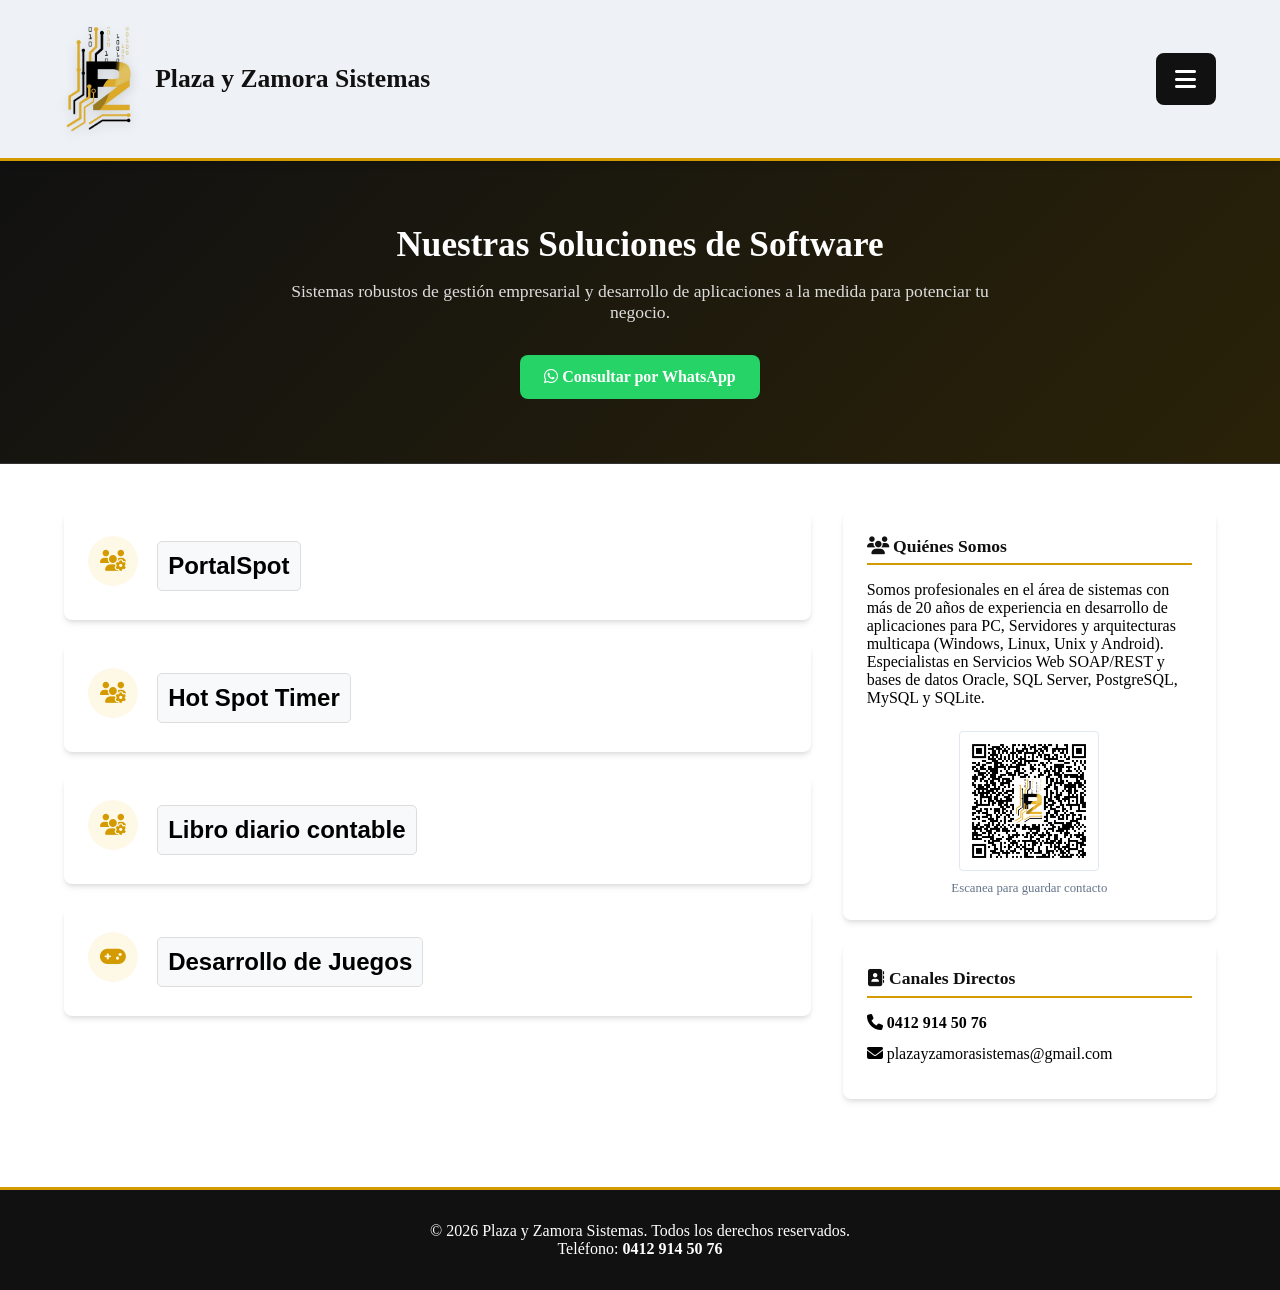
<file: productos.html>
<!DOCTYPE html>
<html lang="es">
<head>
    <meta charset="utf-8">
    <meta name="viewport" content="width=device-width, initial-scale=1">
    <title>Productos y Software | Plaza y Zamora Sistemas</title>
    
    <!-- Google Fonts & Font Awesome -->
    <link href="https://fonts.googleapis.com/css2?family=Inter:wght@300;400;600;700&display=swap" rel="stylesheet">
    <link rel="stylesheet" href="https://cdnjs.cloudflare.com/ajax/libs/font-awesome/6.4.0/css/all.min.css">
    
    <link rel="stylesheet" href="css/main.css">
    <style>
        /* Desplazamiento suave y espacio para el menú fijo al usar anclajes */
        html {
            scroll-behavior: smooth;
        }
        section[id], article[id] {
            scroll-margin-top: 160px;
        }

        /* Estilos idénticos a los botones de cursos */
        .product-toggle {
            display: block;
            width: 100%;
            text-align: left;
            background: #f8f9fa;
            border: 1px solid #ddd;
            padding: 10px;
            margin: 5px 0;
            cursor: pointer;
            font-weight: bold;
            font-size: 1.5rem;
            border-radius: 5px;
            transition: background 0.3s;
        }

        .product-toggle:hover {
            background: #e9ecef;
        }

        .product-content {
            background: #ffffff;
            padding: 15px;
            border: 1px solid #eee;
            margin-bottom: 10px;
            border-radius: 0 0 5px 5px;
        }

        /* --- ESTILOS DEL CARRUSEL --- */
        .carousel-wrapper {
            margin-top: 20px;
            display: flex;
            justify-content: center;
            width: 100%;
        }

        .carousel-container {
            position: relative;
            width: 100%; 
            max-width: 800px; 
            overflow: hidden; 
            border-radius: 8px;
            box-shadow: 0 4px 10px rgba(0,0,0,0.2);
            background-color: #fff;
        }

        .carousel-track {
            display: flex;
            transition: transform 0.5s ease-in-out; 
        }

        .carousel-track img {
            width: 100%;
            flex-shrink: 0; 
            object-fit: contain; 
            max-height: 60vh; 
            background-color: #f0f0f0; 
        }

        .carousel-btn {
            position: absolute;
            top: 50%;
            transform: translateY(-50%);
            background-color: rgba(0, 0, 0, 0.5);
            color: white;
            border: none;
            padding: 15px;
            cursor: pointer;
            font-size: 18px;
            border-radius: 50%;
            z-index: 10;
            transition: background-color 0.3s;
        }

        .carousel-btn:hover {
            background-color: rgba(0, 0, 0, 0.8);
        }

        .prev-btn { left: 15px; }
        .next-btn { right: 15px; }

        .carousel-indicators {
            position: absolute;
            bottom: 15px;
            left: 50%;
            transform: translateX(-50%);
            display: flex;
            gap: 10px;
            z-index: 10;
        }

        .indicator {
            width: 12px;
            height: 12px;
            background-color: rgba(255, 255, 255, 0.5);
            border-radius: 50%;
            cursor: pointer;
            border: 1px solid rgba(0,0,0,0.2);
            transition: background-color 0.3s;
        }

        .indicator.active {
            background-color: #333;
            border-color: #fff;
        }
    </style>
</head>
<body>

    <!-- Encabezado y Navegación -->
    <header class="navbar">
        <div class="container nav-container">
            <a href="index.html" class="brand-logo">
                <img src="img/logo.png" alt="Logo Plaza y Zamora Sistemas" class="logo-img">
                Plaza y Zamora Sistemas
            </a>
            
            <button class="nav-toggle" id="navToggle" aria-label="Abrir Menú">
                <i class="fas fa-bars"></i>
            </button>

            <nav class="nav-menu" id="navMenu">
                <ul>
                    <li><a href="index.html">Inicio</a></li>
                    
                    <!-- Menú Desplegable: Productos -->
                    <li class="dropdown">
                        <a href="productos.html" class="dropdown-toggle active">
                            Productos <i class="fa-solid fa-chevron-down"></i>
                        </a>
                        <ul class="dropdown-menu">
                            <li><a href="productos.html#HotSpotPortal">PortalSpot</a></li>
                            <li><a href="productos.html#HotSpotTimer">HotSpot Timer</a></li>
                            <li><a href="productos.html#librodiario">Libro diario contable</a></li>
                            <li><a href="productos.html#juegos">Juegos y entretenimiento</a></li>
                        </ul>
                    </li>

                    <!-- Menú Desplegable: Cursos -->
                    <li class="dropdown">
                        <a href="cursos.html" class="dropdown-toggle">
                            Cursos <i class="fa-solid fa-chevron-down"></i>
                        </a>
                        <ul class="dropdown-menu">
                            <li><a href="cursos.html#android">Programación Android</a></li>
                            <li><a href="cursos.html#microsoft">Tecnologías Microsoft .NET</a></li>
                            <li><a href="cursos.html#java">Desarrollo JAVA</a></li>
                            <li><a href="cursos.html#php">Programación Web PHP</a></li>
                            <li><a href="cursos.html#javascript">Programación JavaScript</a></li>
                            <li><a href="cursos.html#linux">Administración Linux</a></li>
                        </ul>
                    </li>

                    <li><a href="contacto.html" class="btn-nav">Contacto</a></li>
                </ul>
            </nav>
        </div>
    </header>

    <!-- Sección Principal / Hero -->
    <section class="hero">
        <div class="container hero-content">
            <h1>Nuestras Soluciones de Software</h1>
            <p>Sistemas robustos de gestión empresarial y desarrollo de aplicaciones a la medida para potenciar tu negocio.</p>
            <div class="hero-buttons">
                <a href="https://wa.me/5491123456789?text=Feliz%20dia,%20quiero%20informacion%20sobre%20sus%20productos" 
                    class="btn btn-primary" 
                    target="_blank" 
                    rel="noopener noreferrer">
                        <i class="fab fa-whatsapp"></i> Consultar por WhatsApp
                </a>
            </div>
        </div>
    </section>

    <!-- Contenido Principal -->
    <main class="container main-layout">
        
        <!-- Área Central de Productos -->
        <div class="content-area">
            
            <!-- Producto 1: HotSpot Portal -->
            <article class="card" id="HotSpotPortal">
                <div class="card-icon"><i class="fa-solid fa-users-gear"></i></div>
                <div class="card-body">
                    <button class="product-toggle" onclick="toggleProduct('desc-hotspot')">
                        PortalSpot
                    </button>
                    <div id="desc-hotspot" class="product-content" style="display: none;">
                        <p>Implementamos un nuevo canal de ventas usando la conexion Mobile HotSpot de Microsoft Windows 11.</p>
                        <p>Al permitir que otros dispositivos puedan accesar su red wifi compartida a través de su PC o Laptop, podrá mostrar su vitrina de productos y servicios con una cobertura de su local o establecimiento comercial <b>sin usar internet ni plan de datos</b>.</p>
                        <p>Tener PortalSpot en su local o establecimiento le brinda un canal más de interacción con sus clientes fisicos. Imagine mostrar listas de precios, menús o las ofertas del dia en el celular de sus clientes.</p>
                        <p>Tenga la version 100% funcional, con instalador amigable y sin tiempo de interrupción, por solo 50$ y contará con nuestros canales de soporte sin costo adicional.</p>
                        <p><b>Reciba la version DEMO gratis, llame al 0412 914 50 76 o escriba al correo plazayzamorasistemas@gmail.com.</b></p>
                        
                        <!-- Botón de descarga -->
                        <div style="margin-top: 15px;">
                            <a href="./productos/Utilitarios/PortalSpot/Instalador_PortalSpot_Demo.exe" class="btn btn-secondary">
                                <i class="fa-solid fa-download"></i> Descargue el instalador de la versión DEMO 100% funcional (Trabaja por 5 minutos)
                            </a>
                        </div>
                        <p style="margin-top: 10px;">Cómo descargar la demo:.</p>

                        <!-- CARRUSEL INTEGRADO AQUÍ -->
                        <div class="carousel-wrapper">
                            <div class="carousel-container">
                                <!-- Botón Anterior -->
                                <button class="carousel-btn prev-btn" >&#10094;</button>
                                
                                <!-- Pista de Imágenes -->
                                <div class="carousel-track" id="track">
                                    <!-- Asegúrate de que las imágenes estén en la carpeta 'img' -->
                                    <img src="img/01.png" alt="Captura 1">
                                    <img src="img/02.png" alt="Captura 2">
                                    <img src="img/03.png" alt="Captura 3">
                                    <img src="img/04.png" alt="Captura 4">
                                    <img src="img/05.png" alt="Captura 5">
                                    <img src="img/06.png" alt="Captura 6">
                                    <img src="img/07.png" alt="Captura 7">
                                    <img src="img/08.png" alt="Captura 8">
                                </div>

                                <!-- Botón Siguiente -->
                                <button class="carousel-btn next-btn" >&#10095;</button>

                                <!-- Indicadores -->
                                <div class="carousel-indicators" >
                                    <!-- Se generan dinámicamente con JavaScript -->
                                </div>
                            </div>
                        </div>
                        <!-- FIN DEL CARRUSEL -->

                    </div>
                </div>
            </article>

            <!-- Producto 2: HotSpot Timer -->
            <article class="card" id="HotSpotTimer">
                <div class="card-icon"><i class="fa-solid fa-users-gear"></i></div>
                <div class="card-body">
                    <button class="product-toggle" onclick="toggleProduct('desc-hotspotTimer')">
                        Hot Spot Timer
                    </button>
                    <div id="desc-hotspotTimer" class="product-content" style="display: none;">
                        <p>Administra tu conexión de internet al compartirla con Microsoft Windows 11.</p>
                        <p>Controle quien se conecta y asignele tiempo de uso independiente para cada conexión. </b>.</p>
                        <p>Monetice su conexión a Internet, tome ventaja en su local comercial de su conexion a internet.</p>
                        <p>Tenga la version 100% funcional por solo 50$ y contará con nuestros canales de soporte sin costo adicional.</p>
                        <p><b>Reciba la version DEMO gratis, llame o escriba al whatsapp 0412 914 50 76 o escriba al correo plazayzamorasistemas@gmail.com.</b></p>
                    </div>
                </div>
            </article>

            <!-- Producto 2: Libro Diario -->
            <article class="card" id="librodiario">
                <div class="card-icon"><i class="fa-solid fa-users-gear"></i></div>
                <div class="card-body">
                    <button class="product-toggle" onclick="toggleProduct('desc-librodiario')">
                        Libro diario contable
                    </button>
                    <div id="desc-librodiario" class="product-content" style="display: none;">
                        <p>En Venezuela, el Código de Comercio y la Ley de IVA establecen obligaciones de llevar libros contables y fiscales que respaldan tanto la contabilidad mercantil como la declaración del impuesto.</p>
                        <p>Presentamos la versión básica de libro diario con total seguridad de sus datos al mantenerlos local en su dispositivo.</p>
                        <p>Al hacer clic en el enlace, podrá agregar los asientos contables, guardar los registros en su dispositivo y cargarlos nuevamente cuando desee.</p>
                        <p>La version demo tiene centros de costos prefijados, que pueden ser adaptados a su negocio, incluso, intractuar con su aplicacion contable.</p>
                        <div style="margin-top: 15px;">
                            <a href="./productos/Administrativos/Contabilidad/LibroDiarioDemo/Librodiario.html" class="btn btn-secondary">
                                <i class="fa-solid fa-download"></i> Usar Demo 100% funcional hecha con HTML, JavaScript y CSS
                            </a>
                        </div>
                    </div>
                </div>
            </article>

            <!-- Producto 3: Juegos -->
            <article class="card" id="juegos">
                <div class="card-icon"><i class="fa-solid fa-gamepad"></i></div>
                <div class="card-body">
                    <button class="product-toggle" onclick="toggleProduct('desc-juegos')">
                        Desarrollo de Juegos
                    </button>
                    <div id="desc-juegos" class="product-content" style="display: none;">
                        <p>Ejemplos para incentivar el aprendizaje de herramientas para la creación de videojuegos sencillos y adictivos para niños y adultos.</p>
                        <div style="margin-top: 15px;">
                            <a href="./productos/juegos/esquiva/Minijuego_Esquiva!!! (2).html" class="btn btn-secondary">
                                <i class="fa-solid fa-download"></i> Jugar Esquiva!!! - Hecho en Scratch
                            </a>
                        </div>
                    </div>
                </div>
            </article>

        </div>

        <!-- Barra Lateral (Sidebar) -->
        <aside class="sidebar">
            <div class="sidebar-card">
                <h3><i class="fa-solid fa-users"></i> Quiénes Somos</h3>
                <p>Somos profesionales en el área de sistemas con más de 20 años de experiencia en desarrollo de aplicaciones para PC, Servidores y arquitecturas multicapa (Windows, Linux, Unix y Android). Especialistas en Servicios Web SOAP/REST y bases de datos Oracle, SQL Server, PostgreSQL, MySQL y SQLite.</p>
                
                <div class="qr-container">
                    <img src="img/qr_code.png" alt="Código QR de contacto" class="qr-code"/>
                    <span>Escanea para guardar contacto</span>
                </div>
            </div>

            <div class="sidebar-card contact-box">
                <h3><i class="fa-solid fa-address-book"></i> Canales Directos</h3>
                <ul class="contact-list">
                    <li><i class="fa-solid fa-phone"></i> <strong>0412 914 50 76</strong></li>
                    <li><i class="fa-solid fa-envelope"></i> plazayzamorasistemas@gmail.com</li>
                </ul>
            </div>
        </aside>

    </main>

    <!-- Pie de Página -->
    <footer class="footer">
        <div class="container footer-content">
            <p>&copy; 2026 Plaza y Zamora Sistemas. Todos los derechos reservados.</p>
            <p>Teléfono: <strong>0412 914 50 76</strong></p>
        </div>
    </footer>

    <script src="js/main.js"></script>
    <script>
        // --- LÓGICA DEL CARRUSEL ---
            document.addEventListener('DOMContentLoaded', () => {
                const TIEMPO_ESPERA = 5000; // 5 segundos

                // Recorre TODOS los carruseles de la página
                document.querySelectorAll('.carousel-container').forEach((carouselContainer) => {
                    const track = carouselContainer.querySelector('.carousel-track');
                    const prevBtn = carouselContainer.querySelector('.prev-btn');
                    const nextBtn = carouselContainer.querySelector('.next-btn');
                    const indicatorsContainer = carouselContainer.querySelector('.carousel-indicators');

                    if (!track || !prevBtn || !nextBtn || !indicatorsContainer) return;

                    const images = Array.from(track.children);
                    const totalImages = images.length;
                    let currentIndex = 0;
                    let autoPlayInterval = null;

                    // Crear indicadores
                    images.forEach((_, index) => {
                        const dot = document.createElement('div');
                        dot.classList.add('indicator');
                        if (index === 0) dot.classList.add('active');

                        dot.addEventListener('click', () => {
                            currentIndex = index;
                            updateCarousel();
                            resetAutoPlay();
                        });

                        indicatorsContainer.appendChild(dot);
                    });

                    const indicators = Array.from(indicatorsContainer.children);

                    function updateCarousel() {
                        track.style.transform = `translateX(-${currentIndex * 100}%)`;
                        indicators.forEach((dot, index) => {
                            dot.classList.toggle('active', index === currentIndex);
                        });
                    }

                    function nextImage() {
                        currentIndex = (currentIndex + 1) % totalImages;
                        updateCarousel();
                    }

                    function startAutoPlay() {
                        stopAutoPlay();
                        autoPlayInterval = setInterval(nextImage, TIEMPO_ESPERA);
                    }

                    function stopAutoPlay() {
                        if (autoPlayInterval) clearInterval(autoPlayInterval);
                    }

                    function resetAutoPlay() {
                        stopAutoPlay();
                        startAutoPlay();
                    }

                    nextBtn.addEventListener('click', () => {
                        nextImage();
                        resetAutoPlay();
                    });

                    prevBtn.addEventListener('click', () => {
                        currentIndex = (currentIndex - 1 + totalImages) % totalImages;
                        updateCarousel();
                        resetAutoPlay();
                    });

                    carouselContainer.addEventListener('mouseenter', stopAutoPlay);
                    carouselContainer.addEventListener('mouseleave', startAutoPlay);

                    // Navegación con teclado solo si el carrusel está visible
                    document.addEventListener('keydown', (e) => {
                        if (carouselContainer.offsetParent === null) return; // oculto
                        if (e.key === 'ArrowRight') {
                            nextImage();
                            resetAutoPlay();
                        } else if (e.key === 'ArrowLeft') {
                            currentIndex = (currentIndex - 1 + totalImages) % totalImages;
                            updateCarousel();
                            resetAutoPlay();
                        }
                    });

                    startAutoPlay();
                });
            });
        // --- LÓGICA DE LOS TOGGLES DE PRODUCTOS ---
        function toggleProduct(id) {
            var element = document.getElementById(id);
            if (element.style.display === "none" || element.style.display === "") {
                element.style.display = "block";
            } else {
                element.style.display = "none";
            }
        }
    </script>
</body>
</html>
</file>
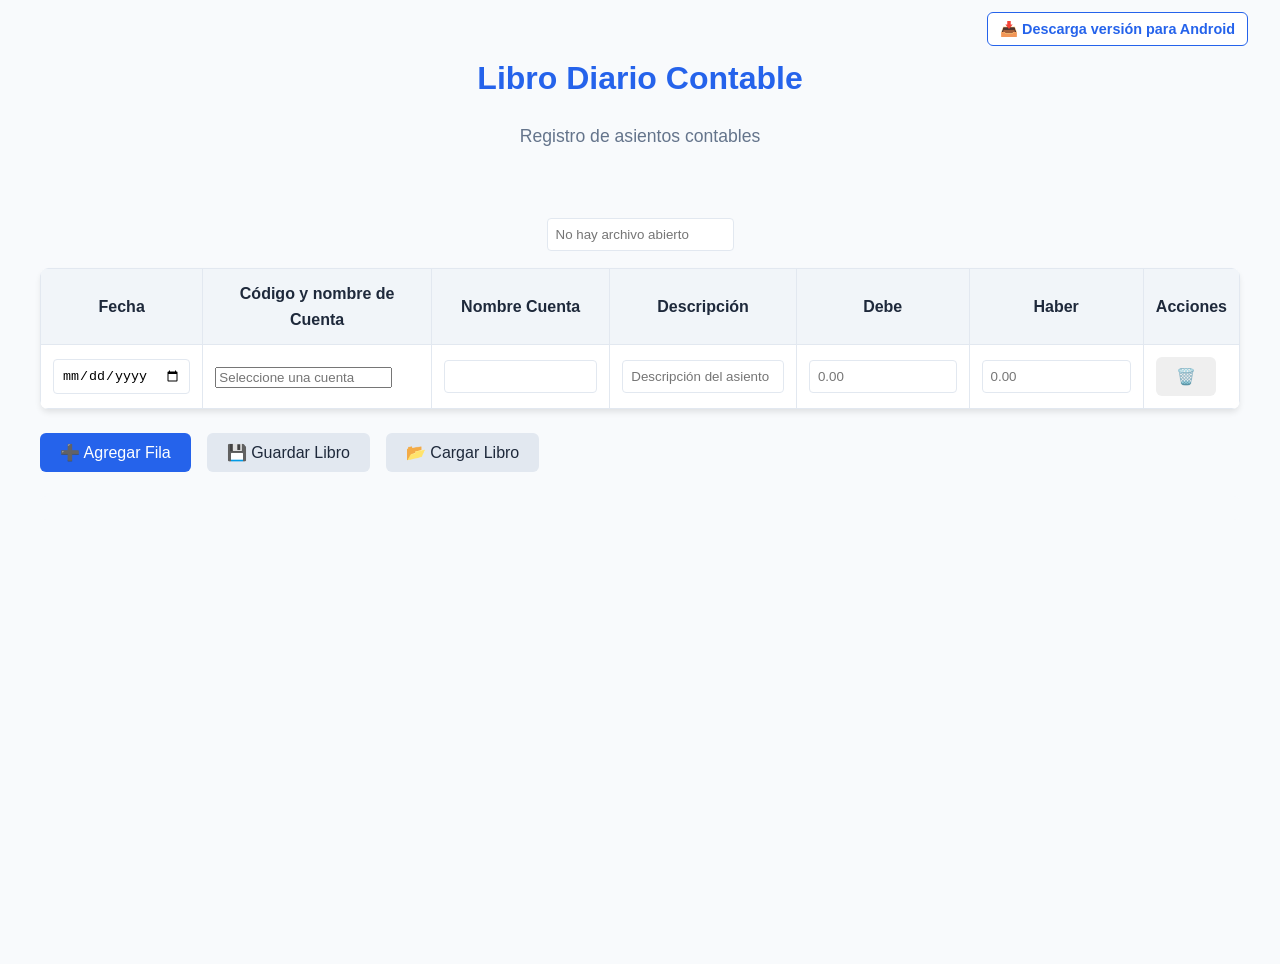
<file: productos/Administrativos/Contabilidad/LibroDiarioDemo/Librodiario.html>
<!DOCTYPE html>
<html lang="es">
<head>
  <meta charset="UTF-8">
  <meta name="viewport" content="width=device-width, initial-scale=1.0">
  <title>Libro Diario Contable</title>
  <meta name="description" content="Sistema de registro contable para libro diario">
  <link rel="stylesheet" href="estilos.css">
</head>
<body>
  <div class="top-nav">
  <a href="LibroDiario.apk" class="android-link">📥 Descarga versión para Android</a>
</div>

<header>
  <h1>Libro Diario Contable</h1>
  <p class="subtitle">Registro de asientos contables</p>
</header>
  <div aling="left"><p class="subtitle"><input type="text" value="" placeholder="No hay archivo abierto" id="archivoAbierto"></p></div>
  <main>
    <div class="table-container">
      <table id="libro" aria-label="Libro diario contable">
        <thead>
          <tr>
            <th scope="col">Fecha</th>
            <th scope="col">Código y nombre de Cuenta</th>
            <th scope="col">Nombre Cuenta</th>
            <th scope="col">Descripción</th>
            <th scope="col">Debe</th>
            <th scope="col">Haber</th>
            <th scope="col">Acciones</th>
          </tr>
        </thead>
        <tbody></tbody>
      </table>
    </div>
    
    <div class="controls">
      <button id="agregar-fila" class="btn-primary">➕ Agregar Fila</button>
      <button id="guardar-libro" class="btn-secondary">💾 Guardar Libro</button>
      <button id="cargar-libro" class="btn-secondary">📂 Cargar Libro</button>
    </div>
    
    <div id="totales" role="status" aria-live="polite"></div>
    <div id="notificacion" class="notificacion" aria-live="polite"></div>
  </main>

  <script src="codigo.js"></script>
  
  
  
  
  
  
  
  
  
  
  
  
<div class="nombre-oculto">Deinys Arce</div>
</body>
</html>
</file>
<file: css/main.css>
/* ==========================================================================
   1. VARIABLES GLOBALES Y RESET
   ========================================================================== */
:root {
    --primary-color: #111111;       /* Negro azabache principal */
    --primary-hover: #222222;       /* Negro suave para interacciones */
    --accent-color: #D49B00;        /* Amarillo/Dorado principal del logo */
    --accent-hover: #b88600;        /* Dorado oscuro */
    --navbar-bg: #eef2f6;           /* Fondo gris claro para la barra superior */
    --navbar-text: #111111;         /* Color de texto oscuro para fondo claro */
    --bg-light: #f8fafc;            /* Fondo general del sitio */
    --text-dark: #1e293b;           /* Texto principal */
    --text-muted: #64748b;          /* Texto secundario */
    --white: #ffffff;
    --shadow: 0 4px 6px -1px rgba(0, 0, 0, 0.1), 0 2px 4px -1px rgba(0, 0, 0, 0.06);
    --radius: 8px;
}

* {
    box-sizing: border-box;
    margin: 0;
    padding: 0;
}
.container {
    width: 90%;
    max-width: 1200px;
    margin: 0 auto;
}

/* ==========================================================================
   2. ENCABEZADO Y BARRA DE NAVEGACIÓN
   ========================================================================== */
.navbar {
    background-color: var(--navbar-bg);
    position: sticky; /* Mantiene la barra fija en la parte superior al hacer scroll */
    top: 0;           /* Se ancla al borde superior de la pantalla */
    z-index: 1000;    /* Asegura que esté siempre por encima del contenido */
    box-shadow: var(--shadow);
    border-bottom: 3px solid var(--accent-color);
}

.nav-container {
    display: flex;
    justify-content: space-between;
    align-items: center;
    padding: 1.5rem 0;
    min-height: 140px; /* Altura doble para la franja del encabezado */
}

/* Logo e Identidad */
.brand-logo {
    color: var(--navbar-text);
    font-size: 1.6rem;
    font-weight: 800;
    text-decoration: none;
    display: flex;
    align-items: center;
    gap: 1.25rem;
}

.logo-img {
    height: 110px; /* Logo a doble tamaño */
    width: auto;
    object-fit: contain;
    background: transparent;
    mix-blend-mode: multiply; /* Elimina recuadros de fondo blanco en la imagen */
    filter: drop-shadow(0px 3px 6px rgba(0, 0, 0, 0.15));
    transition: transform 0.2s ease;
}

.logo-img:hover {
    transform: scale(1.03);
}

.brand-logo span {
    color: var(--accent-color);
}

/* Botón del Menú Hamburguesa */
.nav-toggle {
    display: flex;
    align-items: center;
    justify-content: center;
    background-color: var(--primary-color);
    border: 2px solid var(--primary-color);
    border-radius: var(--radius);
    color: var(--white);
    font-size: 1.5rem;
    padding: 0.75rem 1.1rem;
    cursor: pointer;
    transition: all 0.2s ease;
}

.nav-toggle:hover {
    background-color: var(--accent-color);
    border-color: var(--accent-color);
    color: var(--primary-color);
}

/* Menú Desplegable Flotante */
.nav-menu {
    display: none;
    position: absolute;
    top: 100%;
    right: 5%;
    width: 300px;
    max-height: calc(100vh - 160px);
    overflow-y: auto; /* Permite desplazamiento interno si el menú es muy largo */
    background-color: var(--primary-color);
    border: 1px solid #222222;
    border-radius: 0 0 var(--radius) var(--radius);
    padding: 1rem;
    box-shadow: 0 10px 15px -3px rgba(0, 0, 0, 0.5);
     z-index: 1001; /* Mayor que la navbar */
}

.nav-menu.show {
    display: block;
}

.nav-menu ul {
    list-style: none;
    display: flex;
    flex-direction: column;
    gap: 0.5rem;
}

.nav-menu a {
    color: var(--white);
    text-decoration: none;
    font-weight: 500;
    padding: 0.7rem 1rem;
    display: flex;
    justify-content: space-between;
    align-items: center;
    border-radius: var(--radius);
    transition: background-color 0.2s, color 0.2s;
}

.nav-menu a:hover, 
.nav-menu a.active {
    background-color: rgba(212, 155, 0, 0.15);
    color: var(--accent-color);
}

/* Acordeón para Submenús (Productos y Cursos) */
.dropdown-menu {
    display: none;
    background-color: #1a1a1a;
    border-radius: var(--radius);
    margin-top: 0.3rem;
    padding: 0.3rem 0;
}

.dropdown-menu a {
    font-size: 0.92rem;
    padding: 0.5rem 1rem 0.5rem 2rem;
    color: #cccccc;
}

.dropdown-menu a:hover {
    color: var(--accent-color);
    background-color: rgba(255, 255, 255, 0.05);
}

.dropdown.open > .dropdown-menu {
    display: block;
}

.dropdown.open > .dropdown-toggle i {
    transform: rotate(180deg);
    transition: transform 0.2s;
}

/* Botón de Contacto dentro del Menú */
.btn-nav {
    background-color: var(--accent-color) !important;
    color: var(--primary-color) !important;
    font-weight: 700 !important;
    text-align: center;
    justify-content: center !important;
    margin-top: 0.5rem;
}

.btn-nav:hover {
    background-color: var(--accent-hover) !important;
}

/* ==========================================================================
   3. SECCIÓN PRINCIPAL / HERO
   ========================================================================== */
.hero {
    background: linear-gradient(135deg, #111111, #2a2208);
    color: var(--white);
    padding: 4rem 0;
    text-align: center;
    border-bottom: 1px solid #333333;
}

.hero h1 {
    font-size: 2.2rem;
    margin-bottom: 1rem;
}

.hero p {
    font-size: 1.1rem;
    max-width: 700px;
    margin: 0 auto 2rem;
    color: #dddddd;
}

.hero-buttons {
    display: flex;
    justify-content: center;
    gap: 1rem;
    flex-wrap: wrap;
}

/* Botones Generales */
.btn {
    display: inline-block;
    padding: 0.8rem 1.5rem;
    border-radius: var(--radius);
    text-decoration: none;
    font-weight: 600;
    transition: transform 0.2s, background-color 0.2s;
}

.btn:hover {
    transform: translateY(-2px);
}

.btn-primary {
    background-color: #25d366; /* Verde institucional WhatsApp */
    color: var(--white);
}

.btn-primary:hover {
    background-color: #1eb956;
}

.btn-secondary {
    background-color: transparent;
    color: var(--accent-color);
    border: 2px solid var(--accent-color);
}

.btn-secondary:hover {
    background-color: var(--accent-color);
    color: var(--primary-color);
}

/* ==========================================================================
   4. ESTRUCTURA Y CONTENIDO PRINCIPAL
   ========================================================================== */
.main-layout {
    display: grid;
    grid-template-columns: 2fr 1fr;
    gap: 2rem;
    margin: 3rem auto;
}

/* Tarjetas Informativas */
.card {
    background: var(--white);
    border-radius: var(--radius);
    padding: 1.5rem;
    margin-bottom: 1.5rem;
    box-shadow: var(--shadow);
    display: flex;
    gap: 1.2rem;
    align-items: flex-start;
}

.card-icon {
    background-color: #fef8e7;
    color: var(--accent-color);
    width: 50px;
    height: 50px;
    border-radius: 50%;
    display: flex;
    align-items: center;
    justify-content: center;
    font-size: 1.3rem;
    flex-shrink: 0;
}

.card-body h2 {
    font-size: 1.25rem;
    margin-bottom: 0.5rem;
    color: var(--primary-color);
}

.card-highlight {
    border-left: 4px solid var(--accent-color);
}

/* Sidebar / Barra Lateral */
.sidebar-card {
    background: var(--white);
    border-radius: var(--radius);
    padding: 1.5rem;
    box-shadow: var(--shadow);
    margin-bottom: 1.5rem;
}

.sidebar-card h3 {
    font-size: 1.1rem;
    color: var(--primary-color);
    margin-bottom: 1rem;
    border-bottom: 2px solid var(--accent-color);
    padding-bottom: 0.4rem;
}

.qr-container {
    text-align: center;
    margin-top: 1.5rem;
}

.qr-code {
    max-width: 140px;
    border: 1px solid #e2e8f0;
    border-radius: 4px;
    padding: 4px;
}

.qr-container span {
    display: block;
    font-size: 0.8rem;
    color: var(--text-muted);
    margin-top: 0.4rem;
}

.contact-list {
    list-style: none;
}

.contact-list li {
    margin-bottom: 0.8rem;
}

/* ==========================================================================
   5. PIE DE PÁGINA
   ========================================================================== */
.footer {
    background-color: var(--primary-color);
    color: var(--white);
    text-align: center;
    padding: 2rem 0;
    margin-top: 4rem;
    border-top: 3px solid var(--accent-color);
}

/* ==========================================================================
   6. RESPONSIVIDAD (MÓVILES Y TABLETS)
   ========================================================================== */
@media (max-width: 768px) {
    .nav-menu {
        right: 0;
        width: 100%;
        border-radius: 0;
    }

    .brand-logo {
        font-size: 1.2rem;
    }

    .logo-img {
        height: 80px; /* Tamaño adaptado para pantallas estrechas */
    }

    .main-layout {
        grid-template-columns: 1fr;
    }

    .card {
        flex-direction: column;
    }
}
</file>
<file: productos/Administrativos/Contabilidad/LibroDiarioDemo/estilos.css>
:root {
  --primary-color: #2563eb;
  --secondary-color: #3b82f6;
  --danger-color: #dc2626;
  --success-color: #16a34a;
  --warning-color: #d97706;
  --text-color: #1e293b;
  --bg-color: #f8fafc;
  --border-color: #e2e8f0;
}

body {
  font-family: 'Segoe UI', Tahoma, Geneva, Verdana, sans-serif;
  background-color: var(--bg-color);
  margin: 0;
  padding: 2rem;
  display: flex;
  flex-direction: column;
  align-items: center;
  min-height: 100vh;
  color: var(--text-color);
  line-height: 1.6;
}

header {
  text-align: center;
  margin-bottom: 2rem;
  width: 100%;
}

header h1 {
  color: var(--primary-color);
  margin-bottom: 0.5rem;
}

.subtitle {
  color: #64748b;
  font-size: 1.1rem;
}

main {
  width: 100%;
  max-width: 1200px;
}

.table-container {
  overflow-x: auto;
  margin-bottom: 1.5rem;
  box-shadow: 0 4px 6px -1px rgba(0, 0, 0, 0.1);
  border-radius: 0.5rem;
}

table {
  width: 100%;
  border-collapse: collapse;
  background-color: white;
  border-radius: 0.5rem;
  overflow: hidden;
}

th, td {
  border: 1px solid var(--border-color);
  padding: 12px;
  text-align: left;
}

th {
  background-color: #f1f5f9;
  font-weight: 600;
  text-align: center;
}

input[type="text"],
input[type="number"],
input[type="date"],
input[type="file"] {
  width: 100%;
  padding: 8px;
  box-sizing: border-box;
  border: 1px solid var(--border-color);
  border-radius: 4px;
  transition: border-color 0.3s;
}

input[type="text"]:focus,
input[type="number"]:focus,
input[type="date"]:focus {
  outline: none;
  border-color: var(--primary-color);
  box-shadow: 0 0 0 2px rgba(37, 99, 235, 0.2);
}

.controls {
  display: flex;
  gap: 1rem;
  margin: 1.5rem 0;
  flex-wrap: wrap;
}

button {
  padding: 10px 20px;
  font-size: 16px;
  border: none;
  border-radius: 6px;
  cursor: pointer;
  transition: all 0.3s;
  display: flex;
  align-items: center;
  gap: 0.5rem;
}

.btn-primary {
  background-color: var(--primary-color);
  color: white;
}

.btn-primary:hover {
  background-color: var(--secondary-color);
}

.btn-secondary {
  background-color: #e2e8f0;
  color: var(--text-color);
}

.btn-secondary:hover {
  background-color: #cbd5e1;
}

#totales {
  margin-top: 20px;
  font-weight: bold;
  text-align: right;
  padding: 12px;
  background-color: #f8fafc;
  border-radius: 6px;
}

.rojo {
  color: var(--danger-color);
}

.azul {
  color: var(--primary-color);
}

.notificacion {
  position: fixed;
  bottom: 20px;
  right: 20px;
  padding: 12px 24px;
  border-radius: 6px;
  background-color: var(--primary-color);
  color: white;
  box-shadow: 0 4px 6px -1px rgba(0, 0, 0, 0.1);
  transform: translateY(100px);
  opacity: 0;
  transition: all 0.3s;
  z-index: 1000;
}

.notificacion.mostrar {
  transform: translateY(0);
  opacity: 1;
}

.notificacion.error {
  background-color: var(--danger-color);
}

.notificacion.exito {
  background-color: var(--success-color);
}

/* Estilos para accesibilidad */
[aria-invalid="true"] {
  border-color: var(--danger-color) !important;
}

[aria-invalid="true"]:focus {
  box-shadow: 0 0 0 2px rgba(220, 38, 38, 0.2) !important;
}

/* Responsive */
@media (max-width: 768px) {
  body {
    padding: 1rem;
  }
  
  th, td {
    padding: 8px;
    font-size: 14px;
  }
  
  button {
    padding: 8px 16px;
    font-size: 14px;
  }
}

.nombre-oculto{
  position: absolute;
  left: -9999px;
  opacity: 0;
  pointer-events: none;
}

/* Estilos para el enlace de descarga superior */
.top-nav {
  position: absolute;
  top: 1rem;
  right: 2rem;
  z-index: 100;
}

.android-link {
  text-decoration: none;
  color: var(--primary-color);
  font-weight: 600;
  font-size: 0.9rem;
  padding: 8px 12px;
  border: 1px solid var(--primary-color);
  border-radius: 6px;
  transition: all 0.3s ease;
  background-color: white;
}

.android-link:hover {
  background-color: var(--primary-color);
  color: white;
  box-shadow: 0 2px 4px rgba(0,0,0,0.1);
}

/* Ajuste para móviles */
@media (max-width: 768px) {
  .top-nav {
    position: static;
    text-align: center;
    margin-bottom: 1rem;
  }
}
</file>
